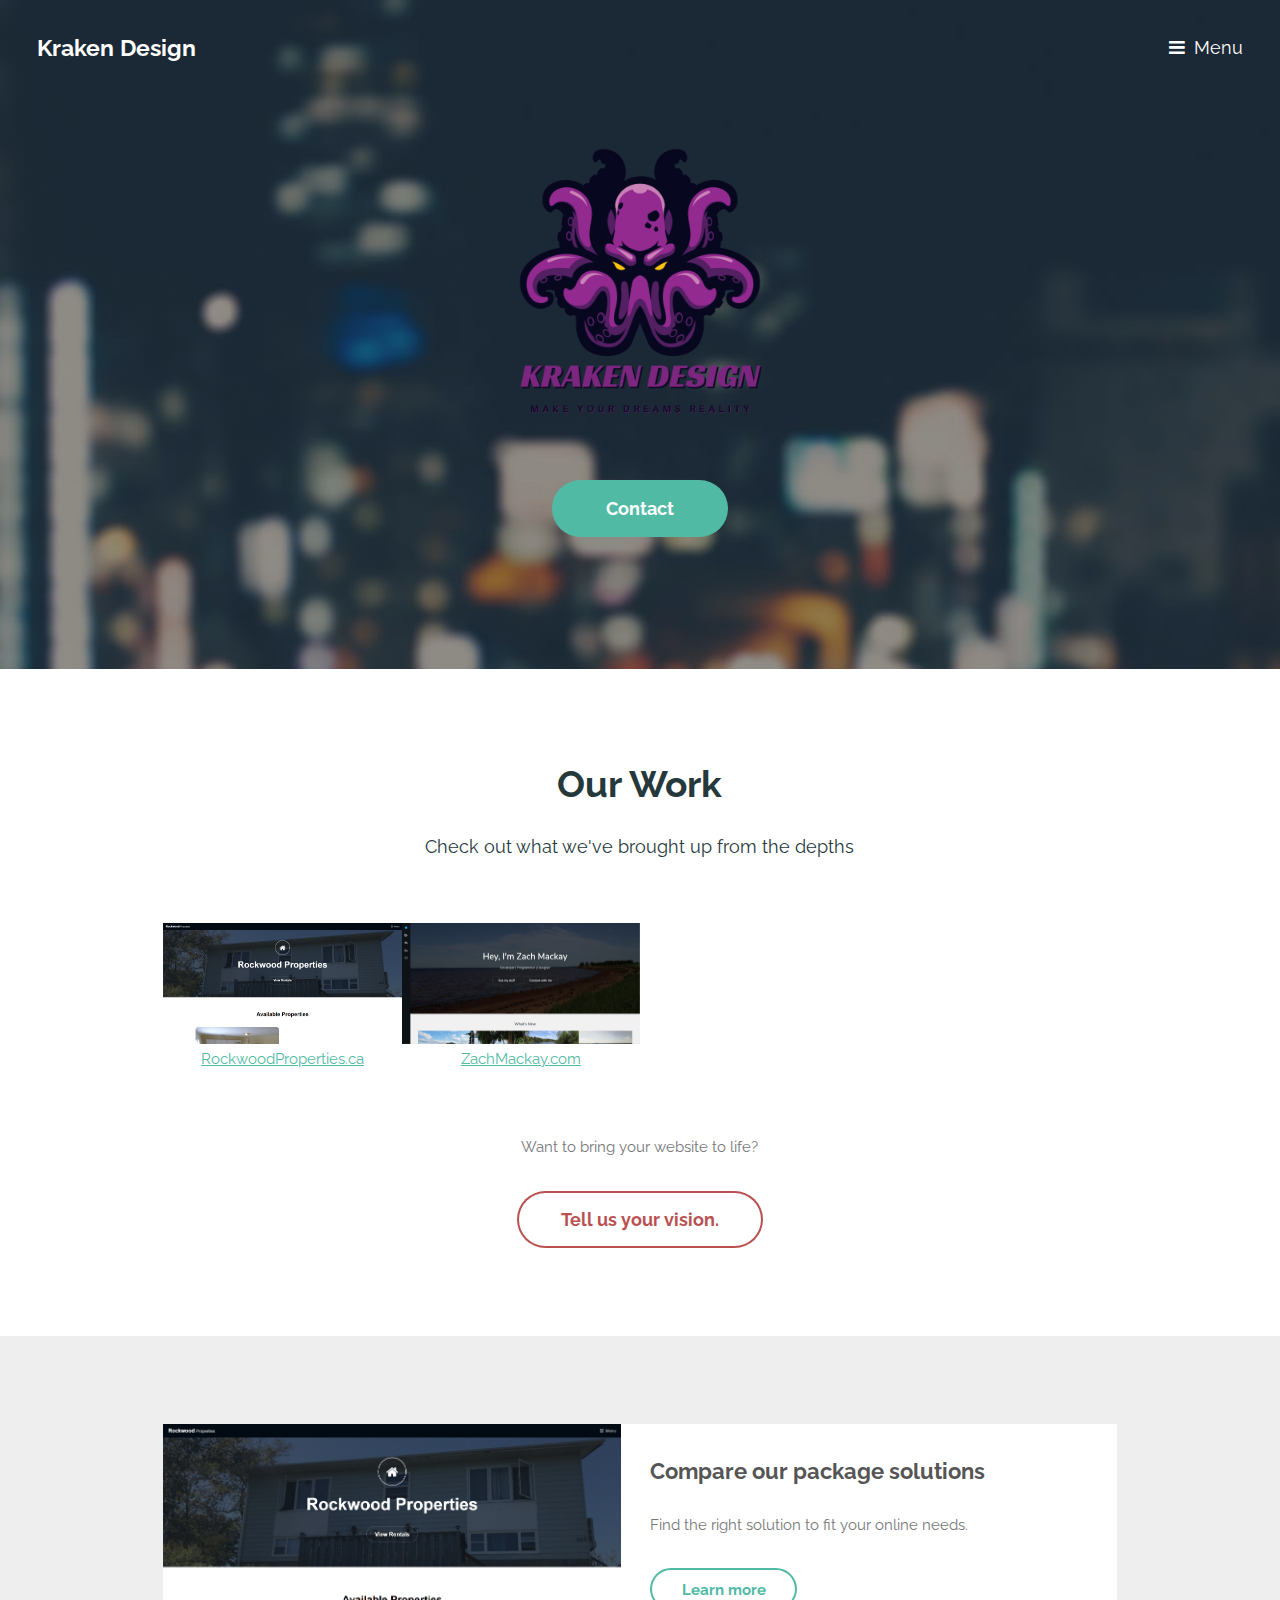
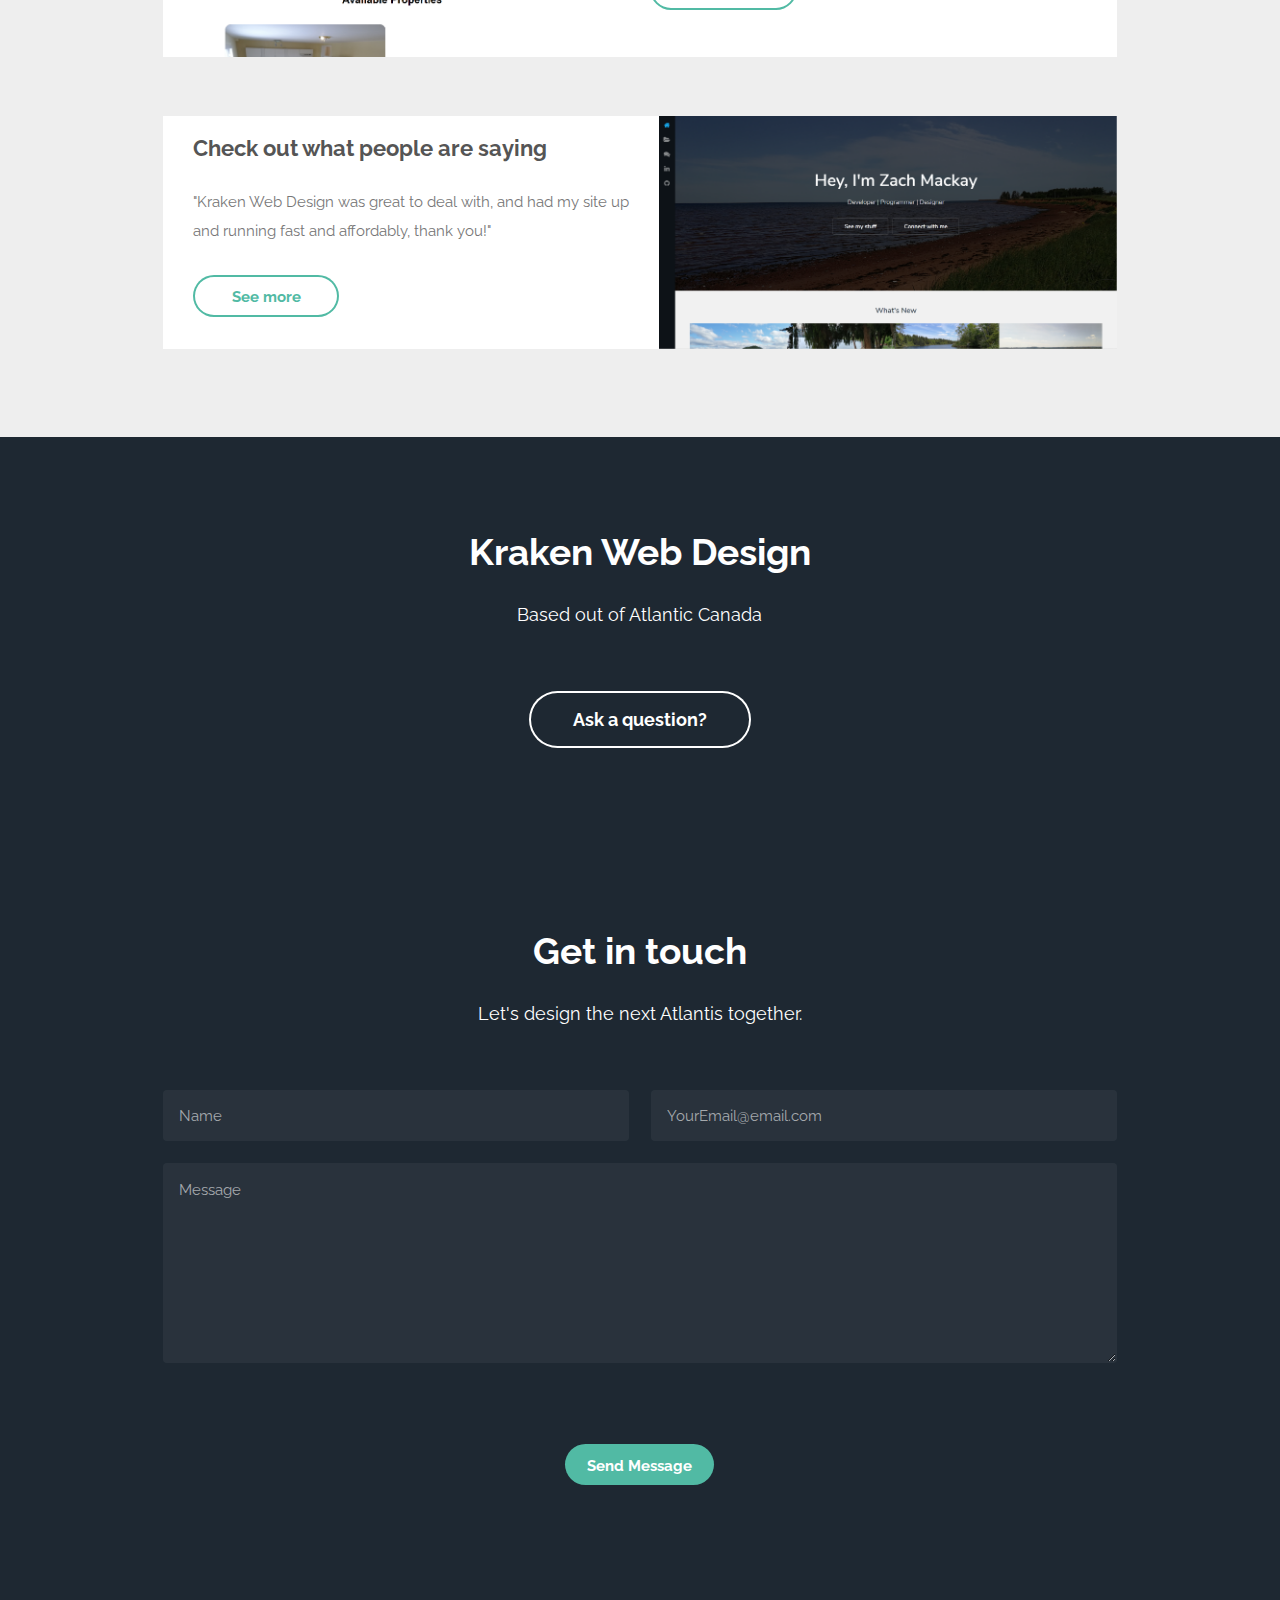
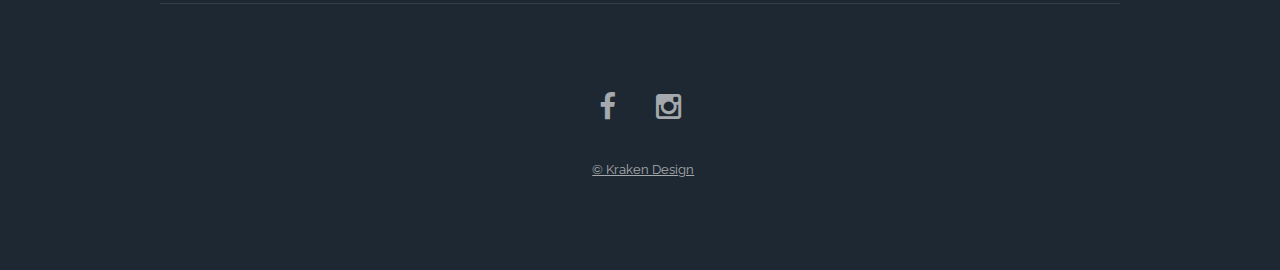
<file: index.html>
<!DOCTYPE HTML>
<!--
	Retrospect by TEMPLATED
	templated.co @templatedco
	Released for free under the Creative Commons Attribution 3.0 license (templated.co/license)
-->
<html>
	<head>
		<title>Kraken Design</title>
		<meta charset="utf-8" />
		<meta name="viewport" content="width=device-width, initial-scale=1" />
		<!--[if lte IE 8]><script src="assets/js/ie/html5shiv.js"></script><![endif]-->
		<link rel="stylesheet" href="assets/css/main.css" />
		<!--[if lte IE 8]><link rel="stylesheet" href="assets/css/ie8.css" /><![endif]-->
		<!--[if lte IE 9]><link rel="stylesheet" href="assets/css/ie9.css" /><![endif]-->
	</head>
	<body class="landing">

		<!-- Header -->
		<header id="header" class="alt">
			<h1><a href="index.html">Kraken Design</a></h1>
			<a href="#nav">Menu</a>
		</header>

		<!-- Nav -->
		<nav id="nav">
			<ul class="links">
				<li><a href="./index.html">Home</a></li>
				<li><a href="./pricing.html">Pricing</a></li>
				<li><a href="./designs.html"></a></li>
				<li><a href="./contact.html">Contact Us</a></li>
			</ul>
		</nav>

		<!-- Banner -->
		<section id="banner">
			<i class="logo"><img src="./images/logo.png" alt="" /></i>
			<h2 style="color:rgb(231, 15, 15);"></h2>
			<p></p>
			<ul class="actions">
				<li><a href="#two" class="button big special">Contact</a></li>
			</ul>
		</section>

		<!-- One -->
		<section id="one" class="wrapper special">
			<div class="inner">
				<header class="major narrow">
					<h2>Our Work</h2>
					<p>Check out what we've brought up from the depths</p>
				</header>
				<div class="image-grid">
					<a href="https://rockwoodproperties.ca" class="image"><img src="images/rockwood.jpg" alt="" />RockwoodProperties.ca</a>
					<a href="https://zachmackay.com" class="image"><img src="images/zachmackay.jpg" alt="" />ZachMackay.com</a>
					<a></a>
				</div>
				<ul class="actions">
					<p>Want to bring your website to life?</p>
					<li><a href="contact.html" class="button big alt">Tell us your vision.</a></li>
				</ul>
			</div>
		</section>


		<!-- Two -->
		<section id="two" class="wrapper style1">
			<div class="inner">
				<article class="feature left">
					<span class="image"><img src="images/rockwood.jpg" alt="" /></span>
					<div class="content">
						<h2>Compare our package solutions</h2>
						<p>Find the right solution to fit your online needs.</p>
						<ul class="actions">
							<li>
								<a href="pricing.html" class="button alt">Learn more</a>
							</li>
						</ul>
					</div>
				</article>
				<article class="feature right">
					<span class="image"><img src="images/zachmackay.jpg" alt="" /></span>
					<div class="content">
						<h2>Check out what people are saying</h2>
						<p>"Kraken Web Design was great to deal with, and had my site up and running fast and affordably, thank you!"</p>
						<ul class="actions">
							<li>
								<a href="designs.html" class="button alt">See more</a>
							</li>
						</ul>
					</div>
				</article>
			</div>
		</section>

		<!-- Three -->
		<section id="three" class="wrapper style3 special">
			<div class="inner">
				<header class="major narrow	">
					<h2>Kraken Web Design</h2>
					<p>Based out of Atlantic Canada</p>
				</header>
				<ul class="actions">
					<li><a href="contact.html" class="button big alt">Ask a question?</a></li>
				</ul>
			</div>
		</section>

		<!-- Four -->
		<section id="contact" class="wrapper style2 special">
			<div class="inner">
				<header class="major narrow">
					<h2>Get in touch</h2>
					<p>Let's design the next Atlantis together.</p>
				</header>
				<form action="#" method="POST">
					<div class="row uniform 75%">
						<div class="6u 12u$(xsmall)">
							<input name="entry.1485167564" id="entry.1485167564" type="text" placeholder="Name">
						</div>
						<div class="6u 12u$(xsmall)">
							<input name="entry.850215115" id="entry.850215115" type="email" placeholder="YourEmail@email.com">
						</div>
						<div class="12u$">
							<textarea name="entry.1176160493" id="entry.1176160493" rows="6" placeholder="Message"></textarea>
						</div>
						<ul class="actions 12u$">
							<li><input value="Send Message" class="special" type="submit"></li>
						</ul>
					</div>
				</form>
			</div>
		</section>

		<!-- Footer -->
		<footer id="footer">
			<div class="inner">
				<ul class="icons">
					<li><a href="https://facebook.com" class="icon fa-facebook">
						<span class="label">Facebook</span>
					</a></li>
					<li><a href="https://instagram.com" class="icon fa-instagram">
						<span class="label">Instagram</span>
					</a></li>
				</ul>
				<ul class="copyright">
					<li><a href="https://krakendesign.ca">&copy; Kraken Design</a></li>
				</ul>
			</div>
		</footer>

		<!-- Scripts -->
			<script src="assets/js/jquery.min.js"></script>
			<script src="assets/js/skel.min.js"></script>
			<script src="assets/js/util.js"></script>
			<!--[if lte IE 8]><script src="assets/js/ie/respond.min.js"></script><![endif]-->
			<script src="assets/js/main.js"></script>

	</body>
</html>
</file>
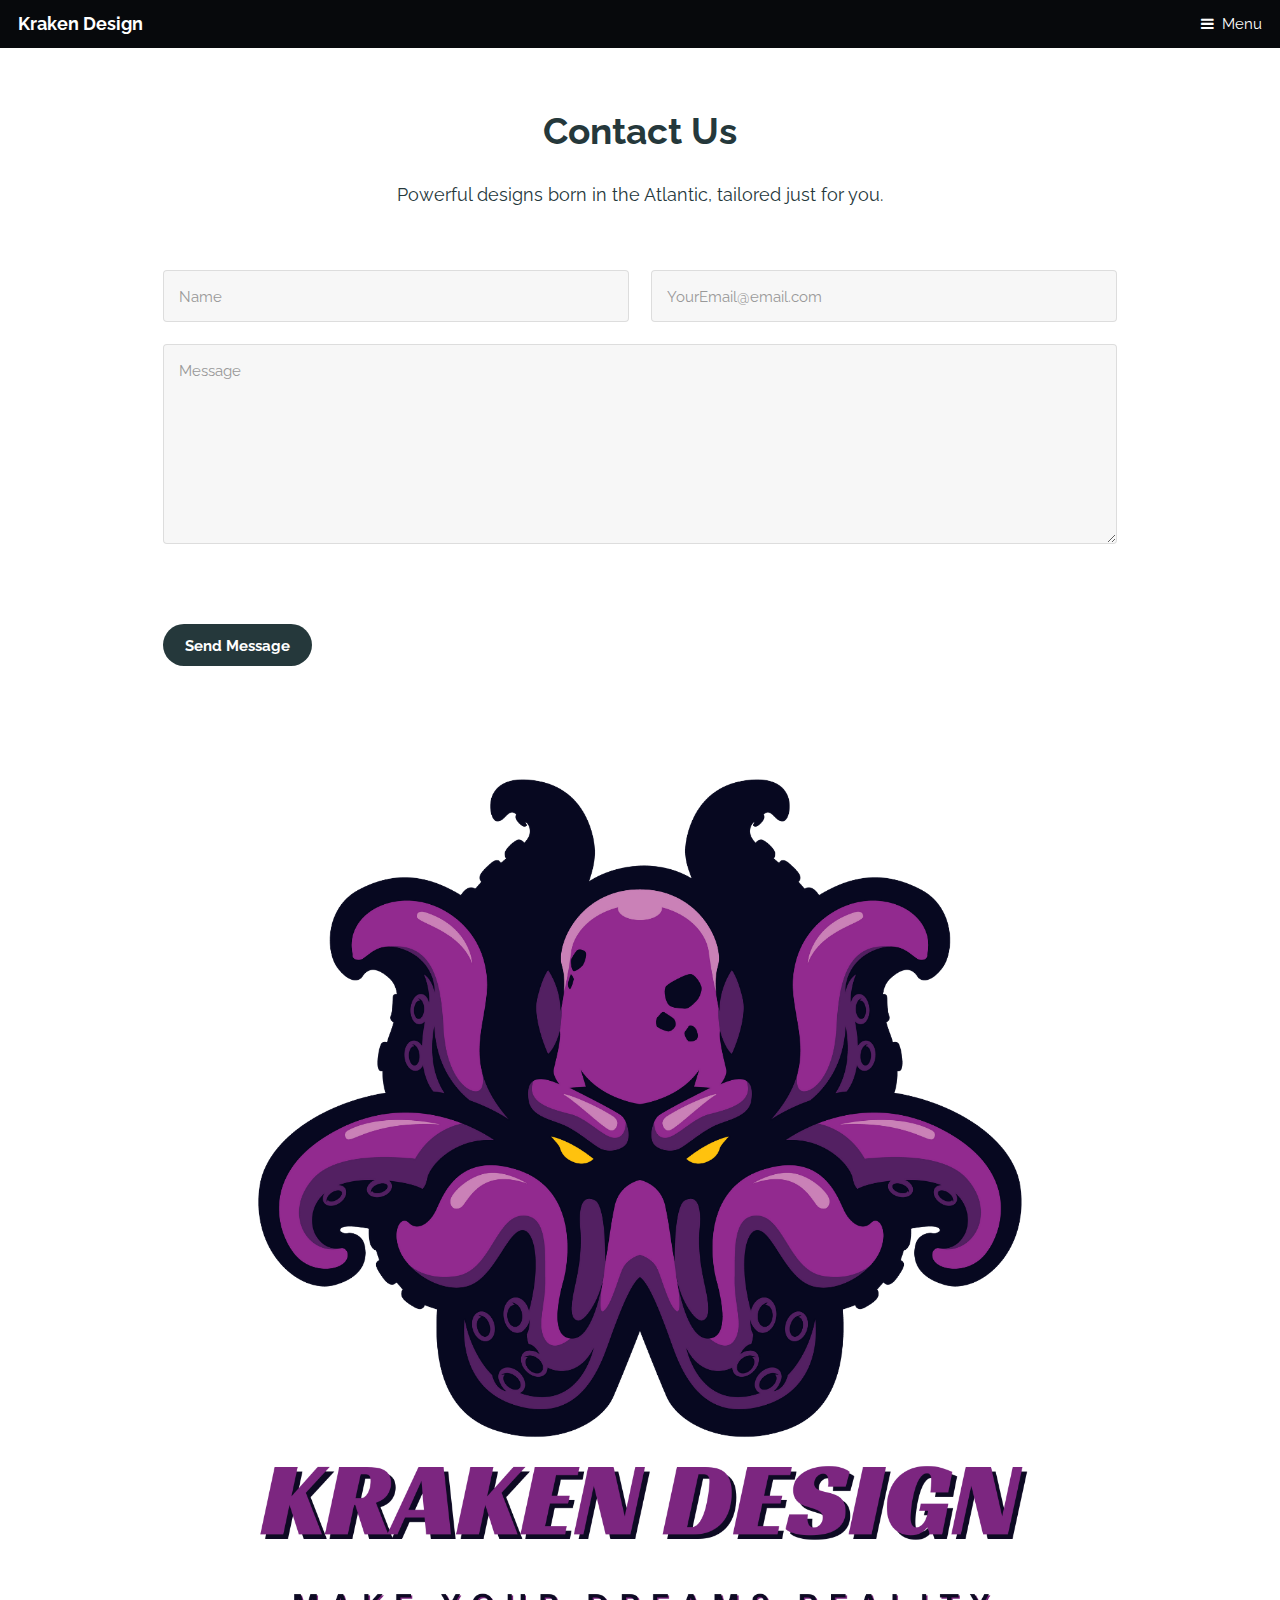
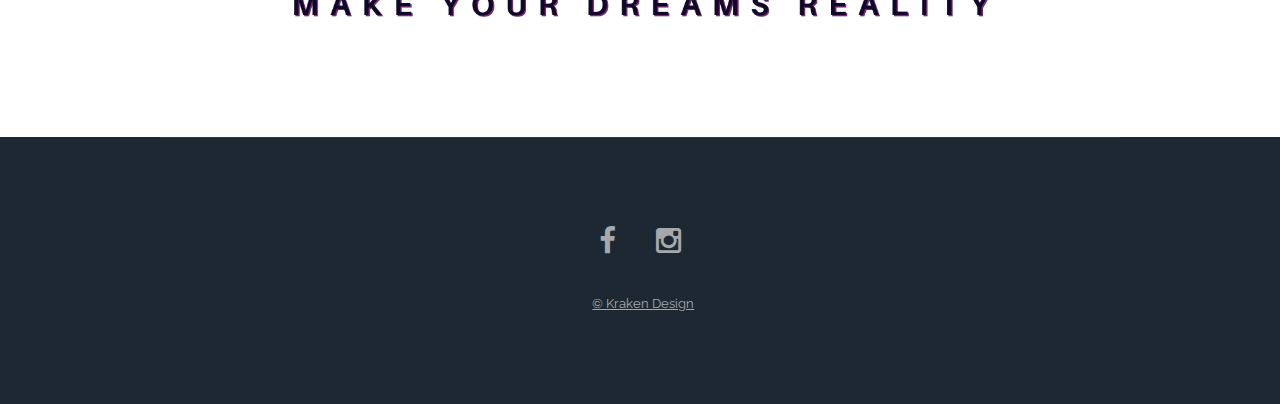
<file: contact.html>
<!DOCTYPE HTML>
<!--
	Retrospect by TEMPLATED
	templated.co @templatedco
	Released for free under the Creative Commons Attribution 3.0 license (templated.co/license)
-->
<html>
	<head>
		<title>Generic - Retrospect by TEMPLATED</title>
		<meta charset="utf-8" />
		<meta name="viewport" content="width=device-width, initial-scale=1" />
		<!--[if lte IE 8]><script src="assets/js/ie/html5shiv.js"></script><![endif]-->
		<link rel="stylesheet" href="assets/css/main.css" />
		<!--[if lte IE 8]><link rel="stylesheet" href="assets/css/ie8.css" /><![endif]-->
		<!--[if lte IE 9]><link rel="stylesheet" href="assets/css/ie9.css" /><![endif]-->
	</head>
	<body>

		<!-- Header -->
		<header id="header">
			<h1><a href="./index.html">Kraken Design</a></h1>
			<a href="#nav">Menu</a>
		</header>

		<!-- Nav -->
		<nav id="nav">
			<ul class="links">
				<li><a href="./index.html">Home</a></li>
				<li><a href="./pricing.html">Pricing</a></li>
				<li><a href="./designs.html"></a></li>
				<li><a href="./contact.html">Contact Us</a></li>
			</ul>
		</nav>

		<!-- Main -->
			<section id="main" class="wrapper">
				<div class="container">

					<header class="major special">
						<h2>Contact Us</h2>
						<p>Powerful designs born in the Atlantic, tailored just for you.</p>
					</header>

				

						<!-- Contact Form -->
						<div id="contactMe" class="column">
							<h3></h3>
							<form name="gform" id="gform" enctype="text/plain" action="https://docs.google.com/forms/d/e/1FAIpQLSdIQPSsZ1F3DJOjjfBtbiCkKItFCXx2nBQiQfZG0YhfNssM9Q/formResponse?" target="hidden_iframe" onsubmit="submitted=true;">
								
							<div class="row uniform 100%">
								<div class="6u 12u$(xsmall)">
									<input name="entry.1485167564" id="entry.1485167564" type="text" placeholder="Name">
								</div>
								<div class="6u 12u$(xsmall)">
									<input name="entry.850215115" id="entry.850215115" type="email" placeholder="YourEmail@email.com">
								</div>
								<div class="12u$">
									<textarea name="entry.1176160493" id="entry.1176160493" rows="6" placeholder="Message"></textarea>
								</div>
								<ul class="actions">
									<li><input value="Send Message" class="button" type="submit"></li>
								</ul>
							</div>
							</form>
							<iframe name="hidden_iframe" id="hidden_iframe" style="display:none;" onload="if(submitted) {}"></iframe>
						</div>
						
					<a href="#" class="image fit"><img src="./images/logo.png" alt="" /></a>
					</section>
				</div>
		<!-- Footer -->
		<footer id="footer">
			<div class="inner">
				<ul class="icons">
					<li><a href="https://facebook.com" class="icon fa-facebook">
						<span class="label">Facebook</span>
					</a></li>
					<li><a href="https://instagram.com" class="icon fa-instagram">
						<span class="label">Instagram</span>
					</a></li>
				</ul>
				<ul class="copyright">
					<li><a href="https://krakendesign.ca">&copy; Kraken Design</a></li>
				</ul>
			</div>
		</footer>

		<!-- Scripts -->
			<script src="assets/js/jquery.min.js"></script>
			<script src="assets/js/skel.min.js"></script>
			<script src="assets/js/util.js"></script>
			<!--[if lte IE 8]><script src="assets/js/ie/respond.min.js"></script><![endif]-->
			<script src="assets/js/main.js"></script>

	</body>
</html>
</file>
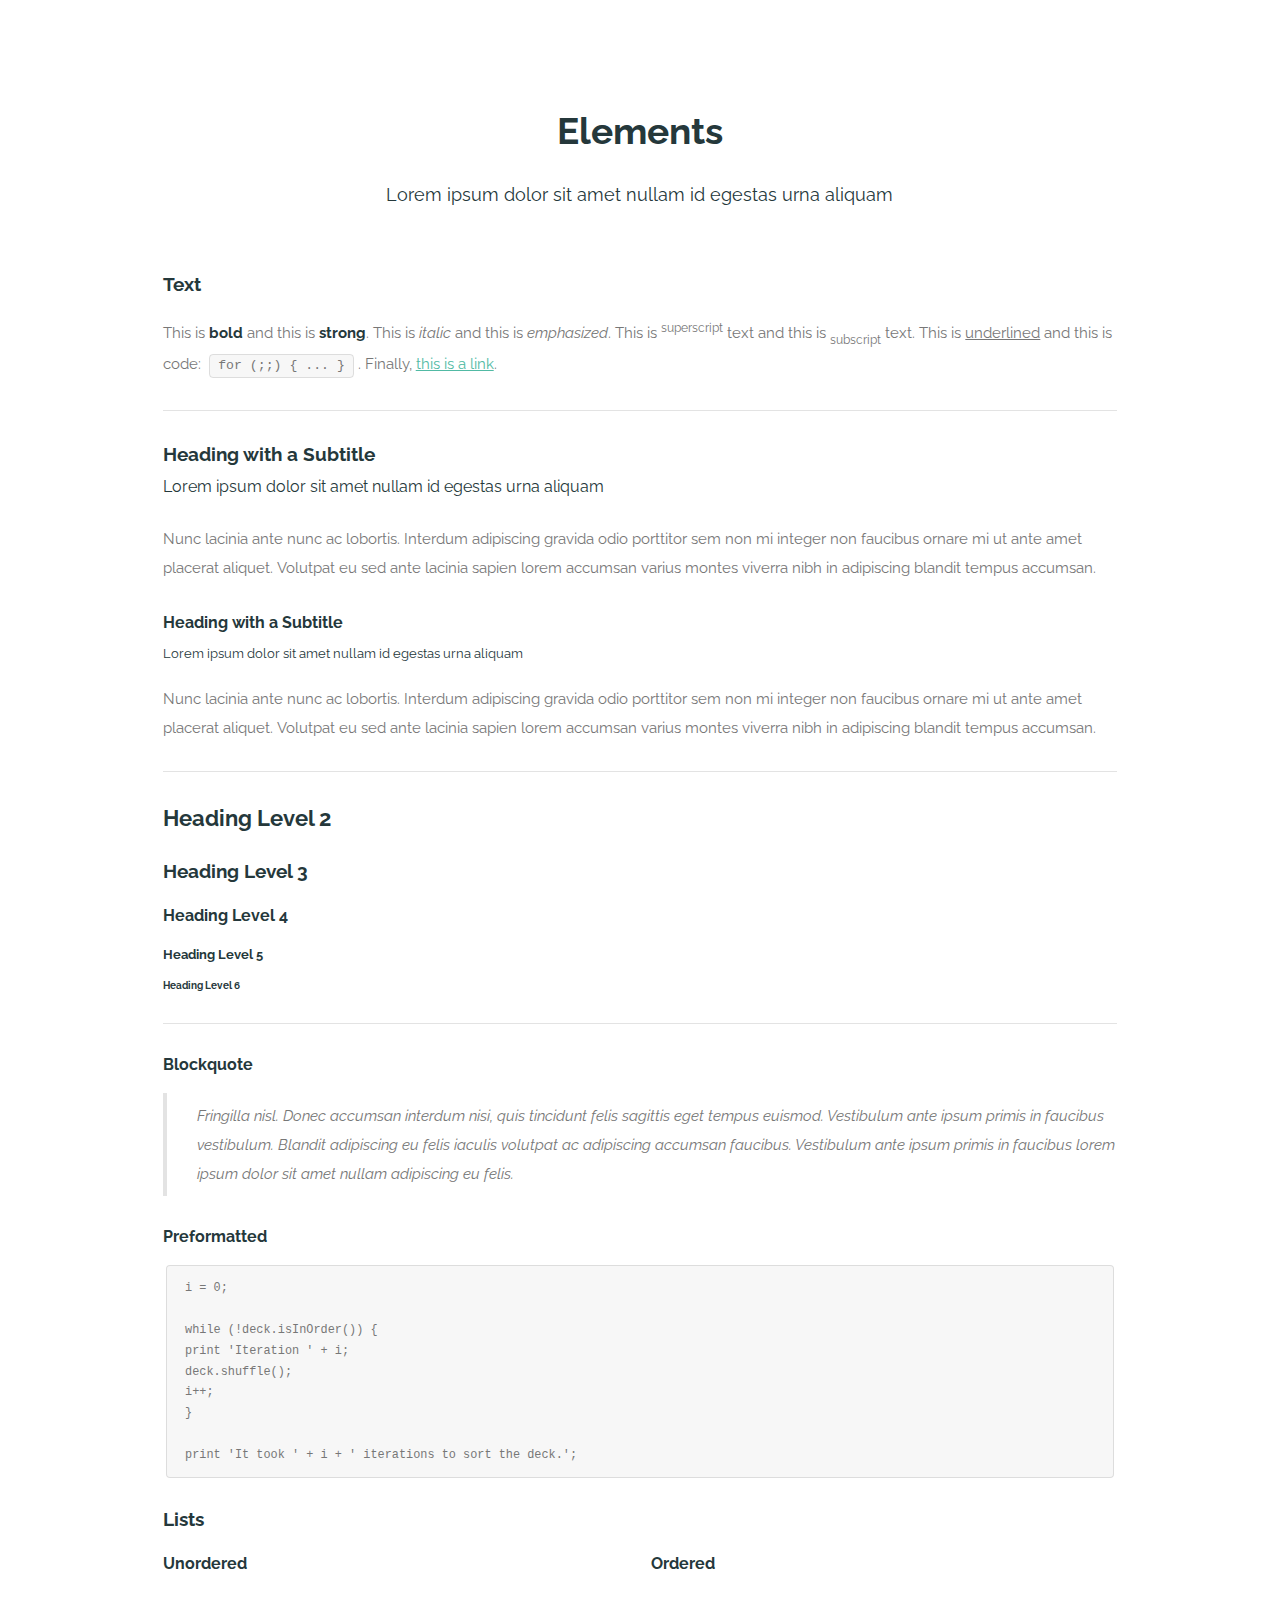
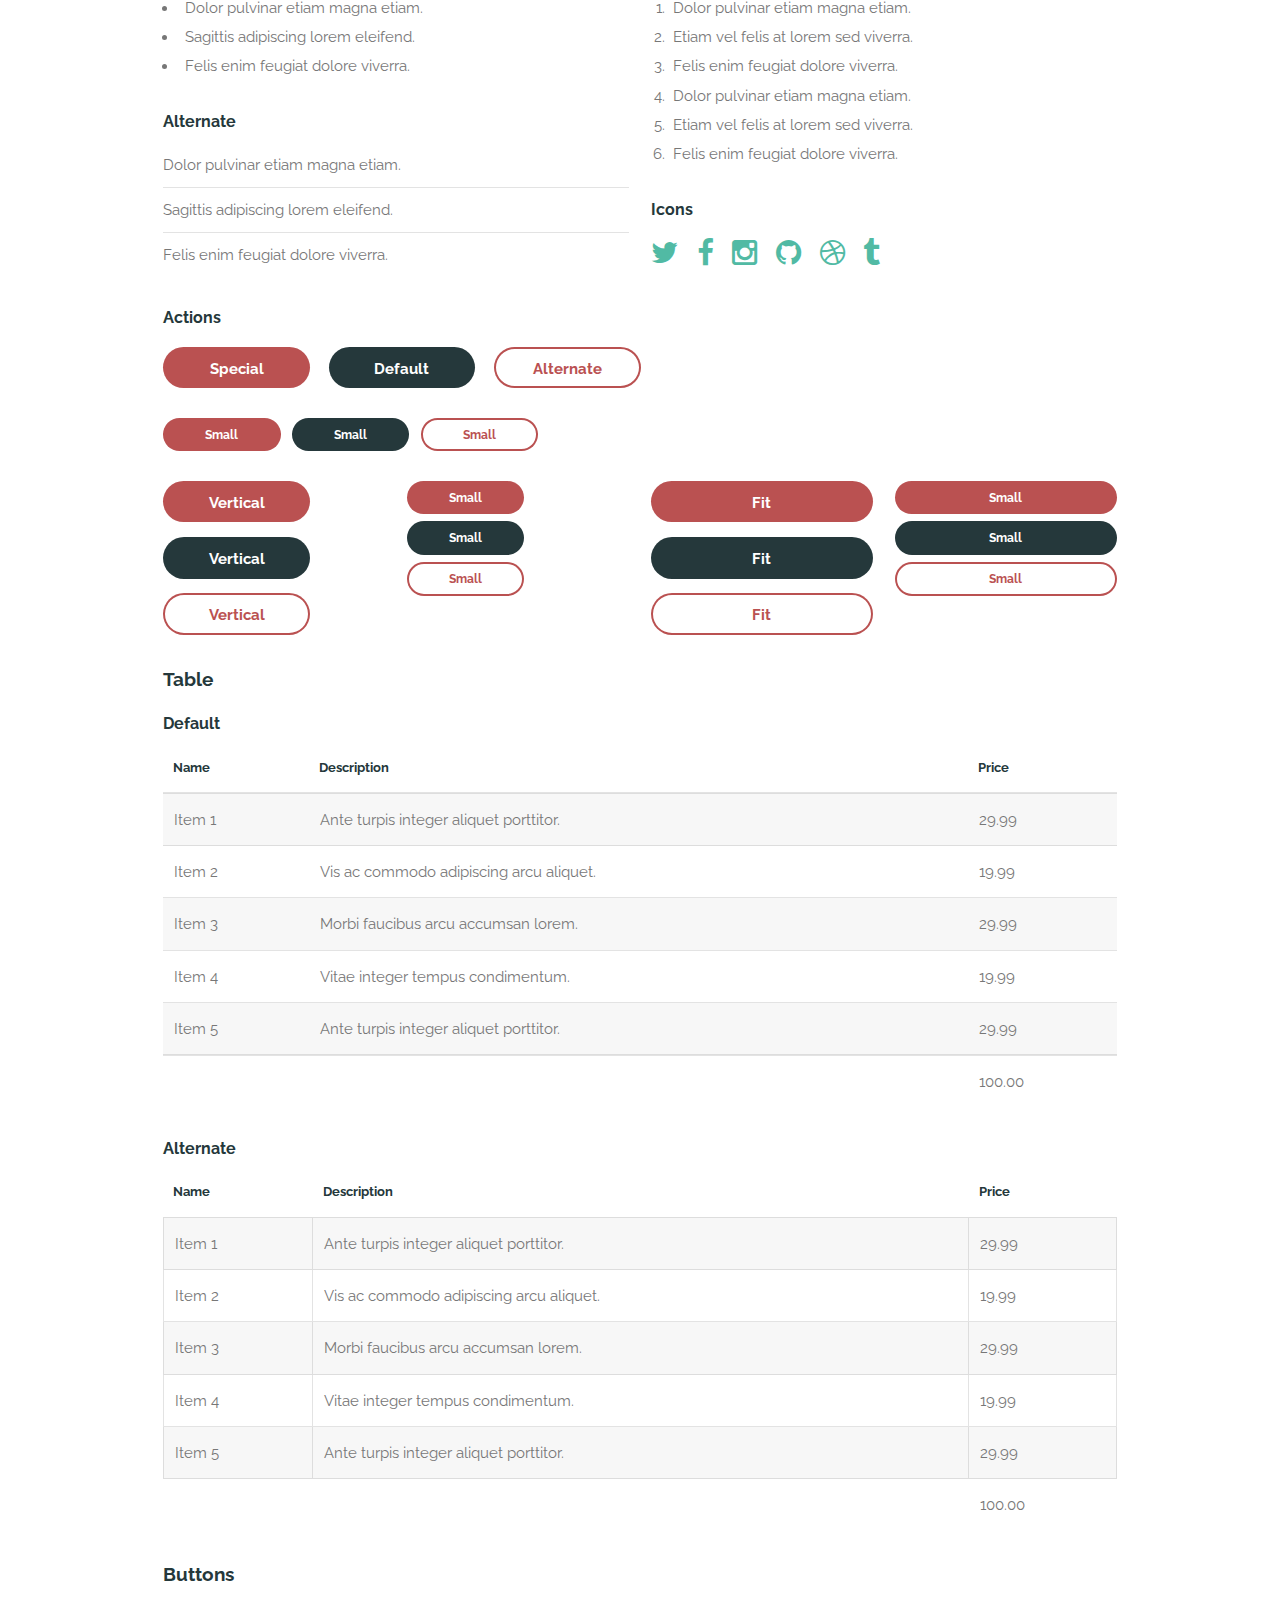
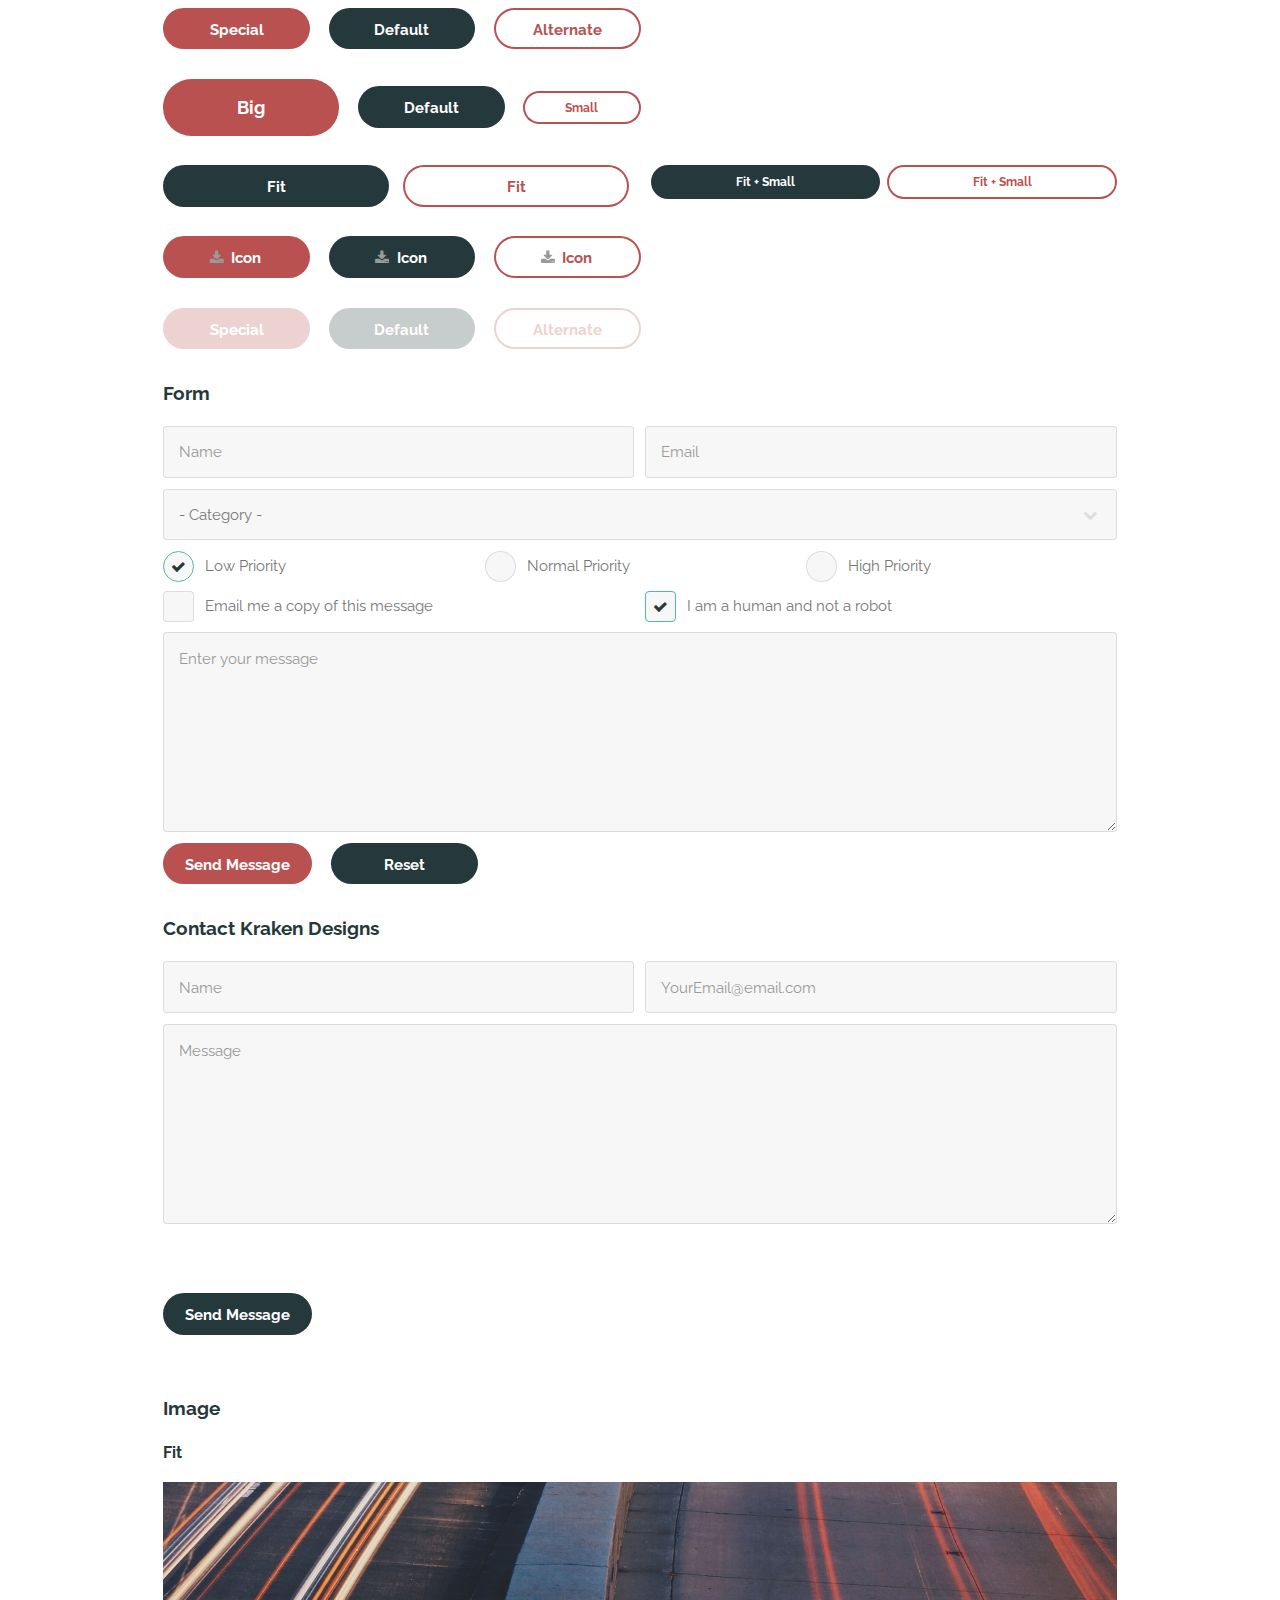
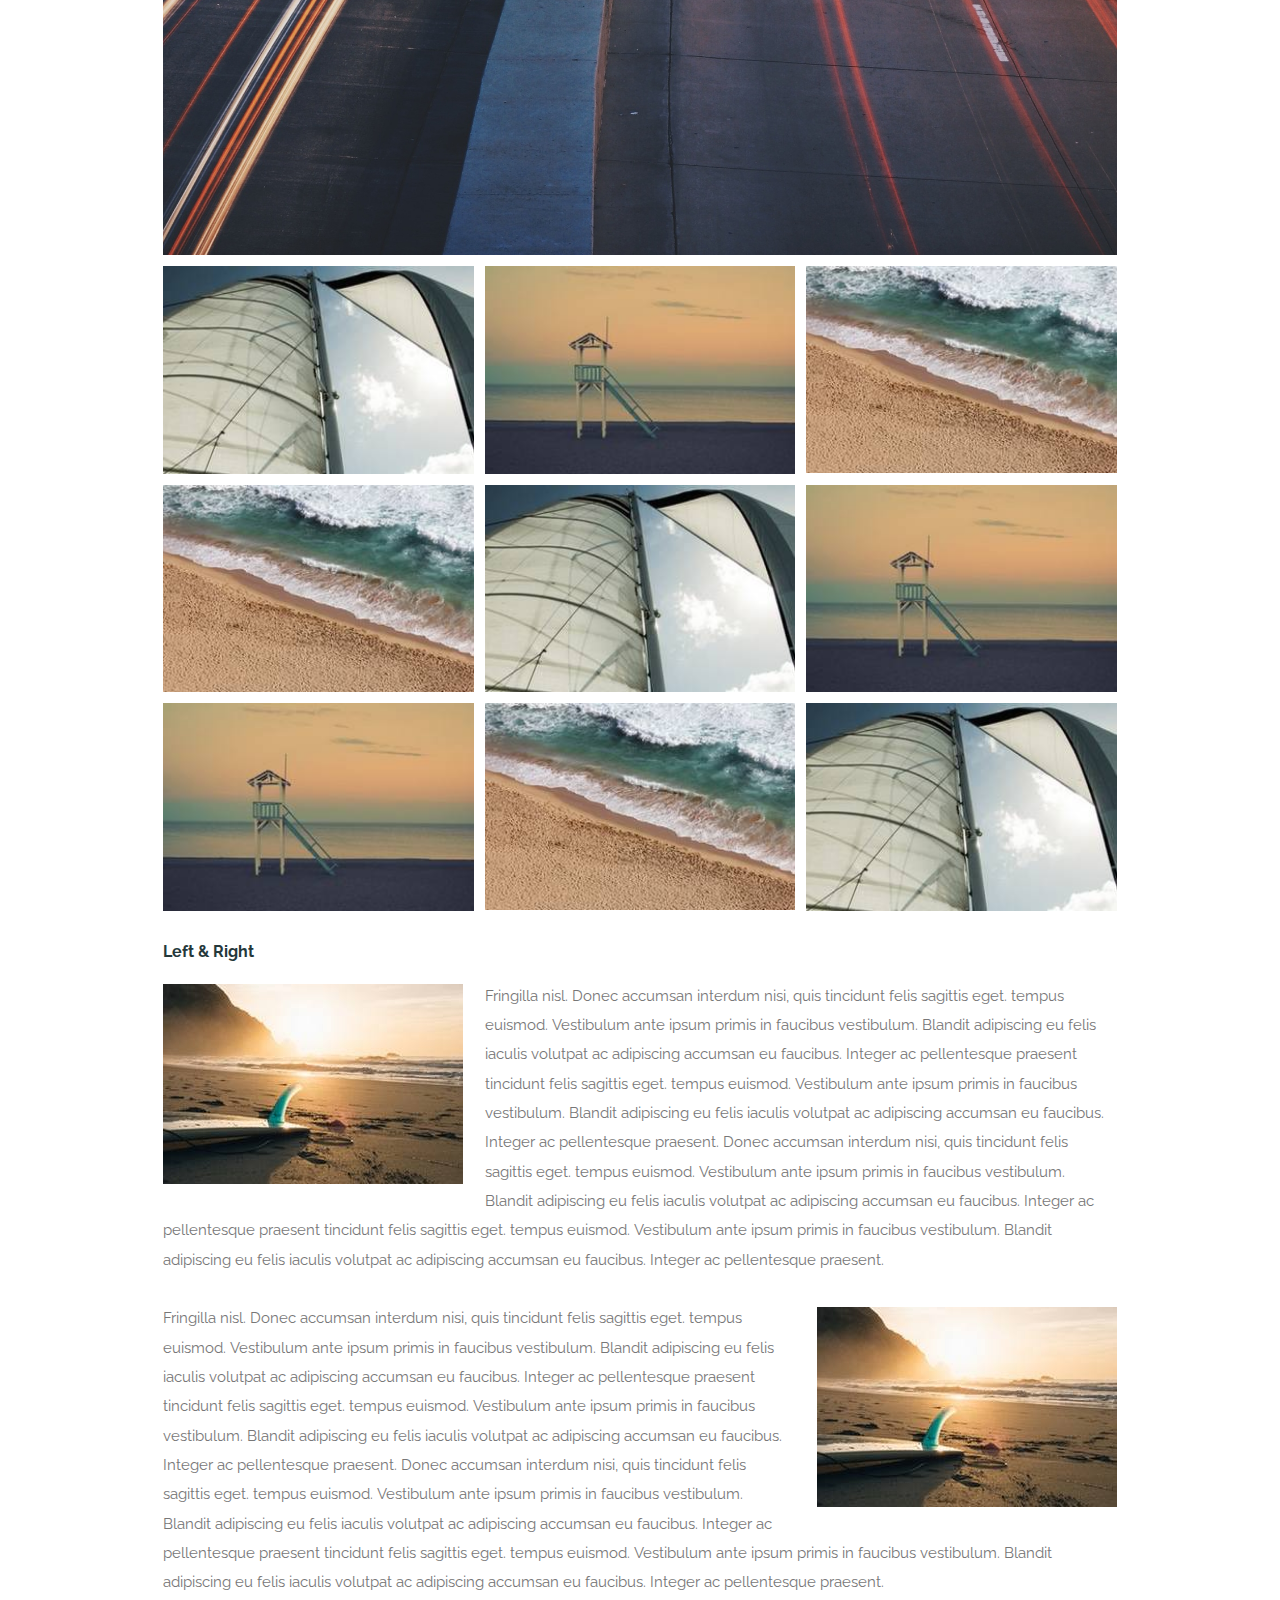
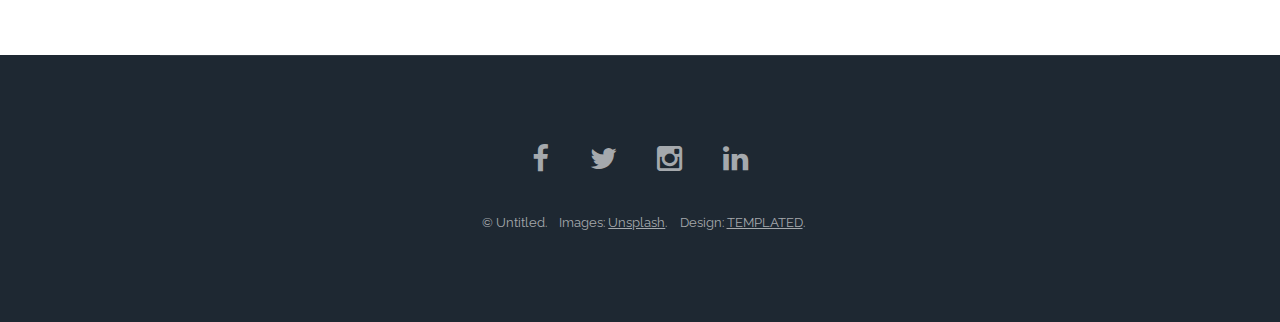
<file: elements.html>
<!DOCTYPE HTML>
<!--
	Retrospect by TEMPLATED
	templated.co @templatedco
	Released for free under the Creative Commons Attribution 3.0 license (templated.co/license)
-->
<html>
	<head>
		<title>Elements - Retrospect by TEMPLATED</title>
		<meta charset="utf-8" />
		<meta name="viewport" content="width=device-width, initial-scale=1" />
		<!--[if lte IE 8]><script src="assets/js/ie/html5shiv.js"></script><![endif]-->
		<link rel="stylesheet" href="assets/css/main.css" />
		<!--[if lte IE 8]><link rel="stylesheet" href="assets/css/ie8.css" /><![endif]-->
		<!--[if lte IE 9]><link rel="stylesheet" href="assets/css/ie9.css" /><![endif]-->
	</head>
	<body>

		<!-- Header -->
		<header id="header" class="alt">
			<h1><a href="index.html">Kraken Design</a></h1>
			<a href="#nav">Menu</a>
		</header>

		<!-- Nav -->
		<nav id="nav">
			<ul class="links">
				<li><a href="./index.html">Home</a></li>
				<li><a href="./pricing.html">Pricing</a></li>
				<li><a href="./designs.html"></a></li>
				<li><a href="./contact.html">Contact Us</a></li>
			</ul>
		</nav>

		<!-- Main -->
			<section id="main" class="wrapper">
				<div class="container">
					<header class="major special">
						<h2>Elements</h2>
						<p>Lorem ipsum dolor sit amet nullam id egestas urna aliquam</p>
					</header>

					<!-- Text -->
						<section>
							<h3>Text</h3>
							<p>This is <b>bold</b> and this is <strong>strong</strong>. This is <i>italic</i> and this is <em>emphasized</em>.
							This is <sup>superscript</sup> text and this is <sub>subscript</sub> text.
							This is <u>underlined</u> and this is code: <code>for (;;) { ... }</code>. Finally, <a href="#">this is a link</a>.</p>

							<hr />

							<header>
								<h3>Heading with a Subtitle</h3>
								<p>Lorem ipsum dolor sit amet nullam id egestas urna aliquam</p>
							</header>
							<p>Nunc lacinia ante nunc ac lobortis. Interdum adipiscing gravida odio porttitor sem non mi integer non faucibus ornare mi ut ante amet placerat aliquet. Volutpat eu sed ante lacinia sapien lorem accumsan varius montes viverra nibh in adipiscing blandit tempus accumsan.</p>
							<header>
								<h4>Heading with a Subtitle</h4>
								<p>Lorem ipsum dolor sit amet nullam id egestas urna aliquam</p>
							</header>
							<p>Nunc lacinia ante nunc ac lobortis. Interdum adipiscing gravida odio porttitor sem non mi integer non faucibus ornare mi ut ante amet placerat aliquet. Volutpat eu sed ante lacinia sapien lorem accumsan varius montes viverra nibh in adipiscing blandit tempus accumsan.</p>

							<hr />

							<h2>Heading Level 2</h2>
							<h3>Heading Level 3</h3>
							<h4>Heading Level 4</h4>
							<h5>Heading Level 5</h5>
							<h6>Heading Level 6</h6>

							<hr />

							<h4>Blockquote</h4>
							<blockquote>Fringilla nisl. Donec accumsan interdum nisi, quis tincidunt felis sagittis eget tempus euismod. Vestibulum ante ipsum primis in faucibus vestibulum. Blandit adipiscing eu felis iaculis volutpat ac adipiscing accumsan faucibus. Vestibulum ante ipsum primis in faucibus lorem ipsum dolor sit amet nullam adipiscing eu felis.</blockquote>

							<h4>Preformatted</h4>
							<pre><code>i = 0;

while (!deck.isInOrder()) {
print 'Iteration ' + i;
deck.shuffle();
i++;
}

print 'It took ' + i + ' iterations to sort the deck.';</code></pre>
						</section>

					<!-- Lists -->
						<section>
							<h3>Lists</h3>
							<div class="row">
								<div class="6u 12u$(xsmall)">

									<h4>Unordered</h4>
									<ul>
										<li>Dolor pulvinar etiam magna etiam.</li>
										<li>Sagittis adipiscing lorem eleifend.</li>
										<li>Felis enim feugiat dolore viverra.</li>
									</ul>

									<h4>Alternate</h4>
									<ul class="alt">
										<li>Dolor pulvinar etiam magna etiam.</li>
										<li>Sagittis adipiscing lorem eleifend.</li>
										<li>Felis enim feugiat dolore viverra.</li>
									</ul>

								</div>
								<div class="6u$ 12u$(xsmall)">

									<h4>Ordered</h4>
									<ol>
										<li>Dolor pulvinar etiam magna etiam.</li>
										<li>Etiam vel felis at lorem sed viverra.</li>
										<li>Felis enim feugiat dolore viverra.</li>
										<li>Dolor pulvinar etiam magna etiam.</li>
										<li>Etiam vel felis at lorem sed viverra.</li>
										<li>Felis enim feugiat dolore viverra.</li>
									</ol>

									<h4>Icons</h4>
									<ul class="icons">
										<li><a href="#" class="icon fa-twitter"><span class="label">Twitter</span></a></li>
										<li><a href="#" class="icon fa-facebook"><span class="label">Facebook</span></a></li>
										<li><a href="#" class="icon fa-instagram"><span class="label">Instagram</span></a></li>
										<li><a href="#" class="icon fa-github"><span class="label">Github</span></a></li>
										<li><a href="#" class="icon fa-dribbble"><span class="label">Dribbble</span></a></li>
										<li><a href="#" class="icon fa-tumblr"><span class="label">Tumblr</span></a></li>
									</ul>

								</div>
							</div>

							<h4>Actions</h4>
							<ul class="actions">
								<li><a href="#" class="button special">Special</a></li>
								<li><a href="#" class="button">Default</a></li>
								<li><a href="#" class="button alt">Alternate</a></li>
							</ul>
							<ul class="actions small">
								<li><a href="#" class="button special small">Small</a></li>
								<li><a href="#" class="button small">Small</a></li>
								<li><a href="#" class="button alt small">Small</a></li>
							</ul>
							<div class="row">
								<div class="3u 6u(small) 12u$(xsmall)">
									<ul class="actions vertical">
										<li><a href="#" class="button special">Vertical</a></li>
										<li><a href="#" class="button">Vertical</a></li>
										<li><a href="#" class="button alt">Vertical</a></li>
									</ul>
								</div>
								<div class="3u 6u$(small) 12u$(xsmall)">
									<ul class="actions vertical small">
										<li><a href="#" class="button special small">Small</a></li>
										<li><a href="#" class="button small">Small</a></li>
										<li><a href="#" class="button alt small">Small</a></li>
									</ul>
								</div>
								<div class="3u 6u(small) 12u$(xsmall)">
									<ul class="actions vertical">
										<li><a href="#" class="button special fit">Fit</a></li>
										<li><a href="#" class="button fit">Fit</a></li>
										<li><a href="#" class="button alt fit">Fit</a></li>
									</ul>
								</div>
								<div class="3u$ 6u$(small) 12u$(xsmall)">
									<ul class="actions vertical small">
										<li><a href="#" class="button special small fit">Small</a></li>
										<li><a href="#" class="button small fit">Small</a></li>
										<li><a href="#" class="button alt small fit">Small</a></li>
									</ul>
								</div>
							</div>
						</section>

					<!-- Table -->
						<section>
							<h3>Table</h3>
							<h4>Default</h4>
							<div class="table-wrapper">
								<table>
									<thead>
										<tr>
											<th>Name</th>
											<th>Description</th>
											<th>Price</th>
										</tr>
									</thead>
									<tbody>
										<tr>
											<td>Item 1</td>
											<td>Ante turpis integer aliquet porttitor.</td>
											<td>29.99</td>
										</tr>
										<tr>
											<td>Item 2</td>
											<td>Vis ac commodo adipiscing arcu aliquet.</td>
											<td>19.99</td>
										</tr>
										<tr>
											<td>Item 3</td>
											<td> Morbi faucibus arcu accumsan lorem.</td>
											<td>29.99</td>
										</tr>
										<tr>
											<td>Item 4</td>
											<td>Vitae integer tempus condimentum.</td>
											<td>19.99</td>
										</tr>
										<tr>
											<td>Item 5</td>
											<td>Ante turpis integer aliquet porttitor.</td>
											<td>29.99</td>
										</tr>
									</tbody>
									<tfoot>
										<tr>
											<td colspan="2"></td>
											<td>100.00</td>
										</tr>
									</tfoot>
								</table>
							</div>
							<h4>Alternate</h4>
							<div class="table-wrapper">
								<table class="alt">
									<thead>
										<tr>
											<th>Name</th>
											<th>Description</th>
											<th>Price</th>
										</tr>
									</thead>
									<tbody>
										<tr>
											<td>Item 1</td>
											<td>Ante turpis integer aliquet porttitor.</td>
											<td>29.99</td>
										</tr>
										<tr>
											<td>Item 2</td>
											<td>Vis ac commodo adipiscing arcu aliquet.</td>
											<td>19.99</td>
										</tr>
										<tr>
											<td>Item 3</td>
											<td> Morbi faucibus arcu accumsan lorem.</td>
											<td>29.99</td>
										</tr>
										<tr>
											<td>Item 4</td>
											<td>Vitae integer tempus condimentum.</td>
											<td>19.99</td>
										</tr>
										<tr>
											<td>Item 5</td>
											<td>Ante turpis integer aliquet porttitor.</td>
											<td>29.99</td>
										</tr>
									</tbody>
									<tfoot>
										<tr>
											<td colspan="2"></td>
											<td>100.00</td>
										</tr>
									</tfoot>
								</table>
							</div>
						</section>

					<!-- Buttons -->
						<section>
							<h3>Buttons</h3>
							<ul class="actions">
								<li><a href="#" class="button special">Special</a></li>
								<li><a href="#" class="button">Default</a></li>
								<li><a href="#" class="button alt">Alternate</a></li>
							</ul>
							<ul class="actions">
								<li><a href="#" class="button special big">Big</a></li>
								<li><a href="#" class="button">Default</a></li>
								<li><a href="#" class="button alt small">Small</a></li>
							</ul>
							<div class="row">
								<div class="6u 12u$(xsmall)">
									<ul class="actions fit">
										<li><a href="#" class="button fit">Fit</a></li>
										<li><a href="#" class="button alt fit">Fit</a></li>
									</ul>
								</div>
								<div class="6u$ 12u$(xsmall)">
									<ul class="actions fit small">
										<li><a href="#" class="button fit small">Fit + Small</a></li>
										<li><a href="#" class="button alt fit small">Fit + Small</a></li>
									</ul>
								</div>
							</div>
							<ul class="actions">
								<li><a href="#" class="button special icon fa-download">Icon</a></li>
								<li><a href="#" class="button icon fa-download">Icon</a></li>
								<li><a href="#" class="button alt icon fa-download">Icon</a></li>
							</ul>
							<ul class="actions">
								<li><span class="button special disabled">Special</span></li>
								<li><span class="button disabled">Default</span></li>
								<li><span class="button alt disabled">Alternate</span></li>
							</ul>
						</section>

					<!-- Form -->
						<section>
							<h3>Form</h3>
							<form method="post" action="#">
								<div class="row uniform 50%">
									<div class="6u 12u$(xsmall)">
										<input type="text" name="name" id="name" value="" placeholder="Name" />
									</div>
									<div class="6u$ 12u$(xsmall)">
										<input type="email" name="email" id="email" value="" placeholder="Email" />
									</div>
									<div class="12u$">
										<div class="select-wrapper">
											<select name="category" id="category">
												<option value="">- Category -</option>
												<option value="1">Manufacturing</option>
												<option value="1">Shipping</option>
												<option value="1">Administration</option>
												<option value="1">Human Resources</option>
											</select>
										</div>
									</div>

									

									<div class="4u 12u$(xsmall)">
										<input type="radio" id="priority-low" name="priority" checked>
										<label for="priority-low">Low Priority</label>
									</div>
									<div class="4u 12u$(xsmall)">
										<input type="radio" id="priority-normal" name="priority">
										<label for="priority-normal">Normal Priority</label>
									</div>
									<div class="4u$ 12u$(xsmall)">
										<input type="radio" id="priority-high" name="priority">
										<label for="priority-high">High Priority</label>
									</div>
									<div class="6u 12u$(small)">
										<input type="checkbox" id="copy" name="copy">
										<label for="copy">Email me a copy of this message</label>
									</div>
									<div class="6u$ 12u$(small)">
										<input type="checkbox" id="human" name="human" checked>
										<label for="human">I am a human and not a robot</label>
									</div>
									<div class="12u$">
										<textarea name="message" id="message" placeholder="Enter your message" rows="6"></textarea>
									</div>
									<div class="12u$">
										<ul class="actions">
											<li><input type="submit" value="Send Message" class="special" /></li>
											<li><input type="reset" value="Reset" /></li>
										</ul>
									</div>
								</div>
							</form>

							<!-- Contact Form -->
							<div id="contactMe" class="column">
								<h3>Contact Kraken Designs</h3>
								<form name="gform" id="gform" enctype="text/plain" action="https://docs.google.com/forms/d/e/1FAIpQLSdIQPSsZ1F3DJOjjfBtbiCkKItFCXx2nBQiQfZG0YhfNssM9Q/formResponse?" target="hidden_iframe" onsubmit="submitted=true;">
									
								<div class="row uniform 50%">
										<div class="6u 12u$(xsmall)">
											<input name="entry.1485167564" id="entry.1485167564" type="text" placeholder="Name">
										</div>
										<div class="6u 12u$(xsmall)">
											<input name="entry.850215115" id="entry.850215115" type="email" placeholder="YourEmail@email.com">
										</div>
										<div class="12u$">
											<textarea name="entry.1176160493" id="entry.1176160493" rows="6" placeholder="Message"></textarea>
										</div>
										<ul class="actions">
											<li><input value="Send Message" class="button" type="submit"></li>
										</ul>
									</div>
								</form>
								<iframe name="hidden_iframe" id="hidden_iframe" style="display:none;" onload="if(submitted) {}"></iframe>
							</div>
						</section>

					<!-- Image -->
						<section>
							<h3>Image</h3>
							<h4>Fit</h4>
							<div class="box alt">
								<div class="row 50% uniform">
									<div class="12u$"><span class="image fit"><img src="images/pic11.jpg" alt="" /></span></div>
									<div class="4u"><span class="image fit"><img src="images/pic03.jpg" alt="" /></span></div>
									<div class="4u"><span class="image fit"><img src="images/pic04.jpg" alt="" /></span></div>
									<div class="4u$"><span class="image fit"><img src="images/pic05.jpg" alt="" /></span></div>
									<div class="4u"><span class="image fit"><img src="images/pic05.jpg" alt="" /></span></div>
									<div class="4u"><span class="image fit"><img src="images/pic03.jpg" alt="" /></span></div>
									<div class="4u$"><span class="image fit"><img src="images/pic04.jpg" alt="" /></span></div>
									<div class="4u"><span class="image fit"><img src="images/pic04.jpg" alt="" /></span></div>
									<div class="4u"><span class="image fit"><img src="images/pic05.jpg" alt="" /></span></div>
									<div class="4u$"><span class="image fit"><img src="images/pic03.jpg" alt="" /></span></div>
								</div>
							</div>

							<h4>Left &amp; Right</h4>
							<p><span class="image left"><img src="images/pic06.jpg" alt="" /></span>Fringilla nisl. Donec accumsan interdum nisi, quis tincidunt felis sagittis eget. tempus euismod. Vestibulum ante ipsum primis in faucibus vestibulum. Blandit adipiscing eu felis iaculis volutpat ac adipiscing accumsan eu faucibus. Integer ac pellentesque praesent tincidunt felis sagittis eget. tempus euismod. Vestibulum ante ipsum primis in faucibus vestibulum. Blandit adipiscing eu felis iaculis volutpat ac adipiscing accumsan eu faucibus. Integer ac pellentesque praesent. Donec accumsan interdum nisi, quis tincidunt felis sagittis eget. tempus euismod. Vestibulum ante ipsum primis in faucibus vestibulum. Blandit adipiscing eu felis iaculis volutpat ac adipiscing accumsan eu faucibus. Integer ac pellentesque praesent tincidunt felis sagittis eget. tempus euismod. Vestibulum ante ipsum primis in faucibus vestibulum. Blandit adipiscing eu felis iaculis volutpat ac adipiscing accumsan eu faucibus. Integer ac pellentesque praesent.</p>
							<p><span class="image right"><img src="images/pic06.jpg" alt="" /></span>Fringilla nisl. Donec accumsan interdum nisi, quis tincidunt felis sagittis eget. tempus euismod. Vestibulum ante ipsum primis in faucibus vestibulum. Blandit adipiscing eu felis iaculis volutpat ac adipiscing accumsan eu faucibus. Integer ac pellentesque praesent tincidunt felis sagittis eget. tempus euismod. Vestibulum ante ipsum primis in faucibus vestibulum. Blandit adipiscing eu felis iaculis volutpat ac adipiscing accumsan eu faucibus. Integer ac pellentesque praesent. Donec accumsan interdum nisi, quis tincidunt felis sagittis eget. tempus euismod. Vestibulum ante ipsum primis in faucibus vestibulum. Blandit adipiscing eu felis iaculis volutpat ac adipiscing accumsan eu faucibus. Integer ac pellentesque praesent tincidunt felis sagittis eget. tempus euismod. Vestibulum ante ipsum primis in faucibus vestibulum. Blandit adipiscing eu felis iaculis volutpat ac adipiscing accumsan eu faucibus. Integer ac pellentesque praesent.</p>
						</section>

				</div>
			</section>

		<!-- Footer -->
			<footer id="footer">
				<div class="inner">
					<ul class="icons">
						<li><a href="#" class="icon fa-facebook">
							<span class="label">Facebook</span>
						</a></li>
						<li><a href="#" class="icon fa-twitter">
							<span class="label">Twitter</span>
						</a></li>
						<li><a href="#" class="icon fa-instagram">
							<span class="label">Instagram</span>
						</a></li>
						<li><a href="#" class="icon fa-linkedin">
							<span class="label">LinkedIn</span>
						</a></li>
					</ul>
					<ul class="copyright">
						<li>&copy; Untitled.</li>
						<li>Images: <a href="http://unsplash.com">Unsplash</a>.</li>
						<li>Design: <a href="http://templated.co">TEMPLATED</a>.</li>
					</ul>
				</div>
			</footer>

		<!-- Scripts -->
			<script src="assets/js/jquery.min.js"></script>
			<script src="assets/js/skel.min.js"></script>
			<script src="assets/js/util.js"></script>
			<!--[if lte IE 8]><script src="assets/js/ie/respond.min.js"></script><![endif]-->
			<script src="assets/js/main.js"></script>

	</body>
</html>
</file>
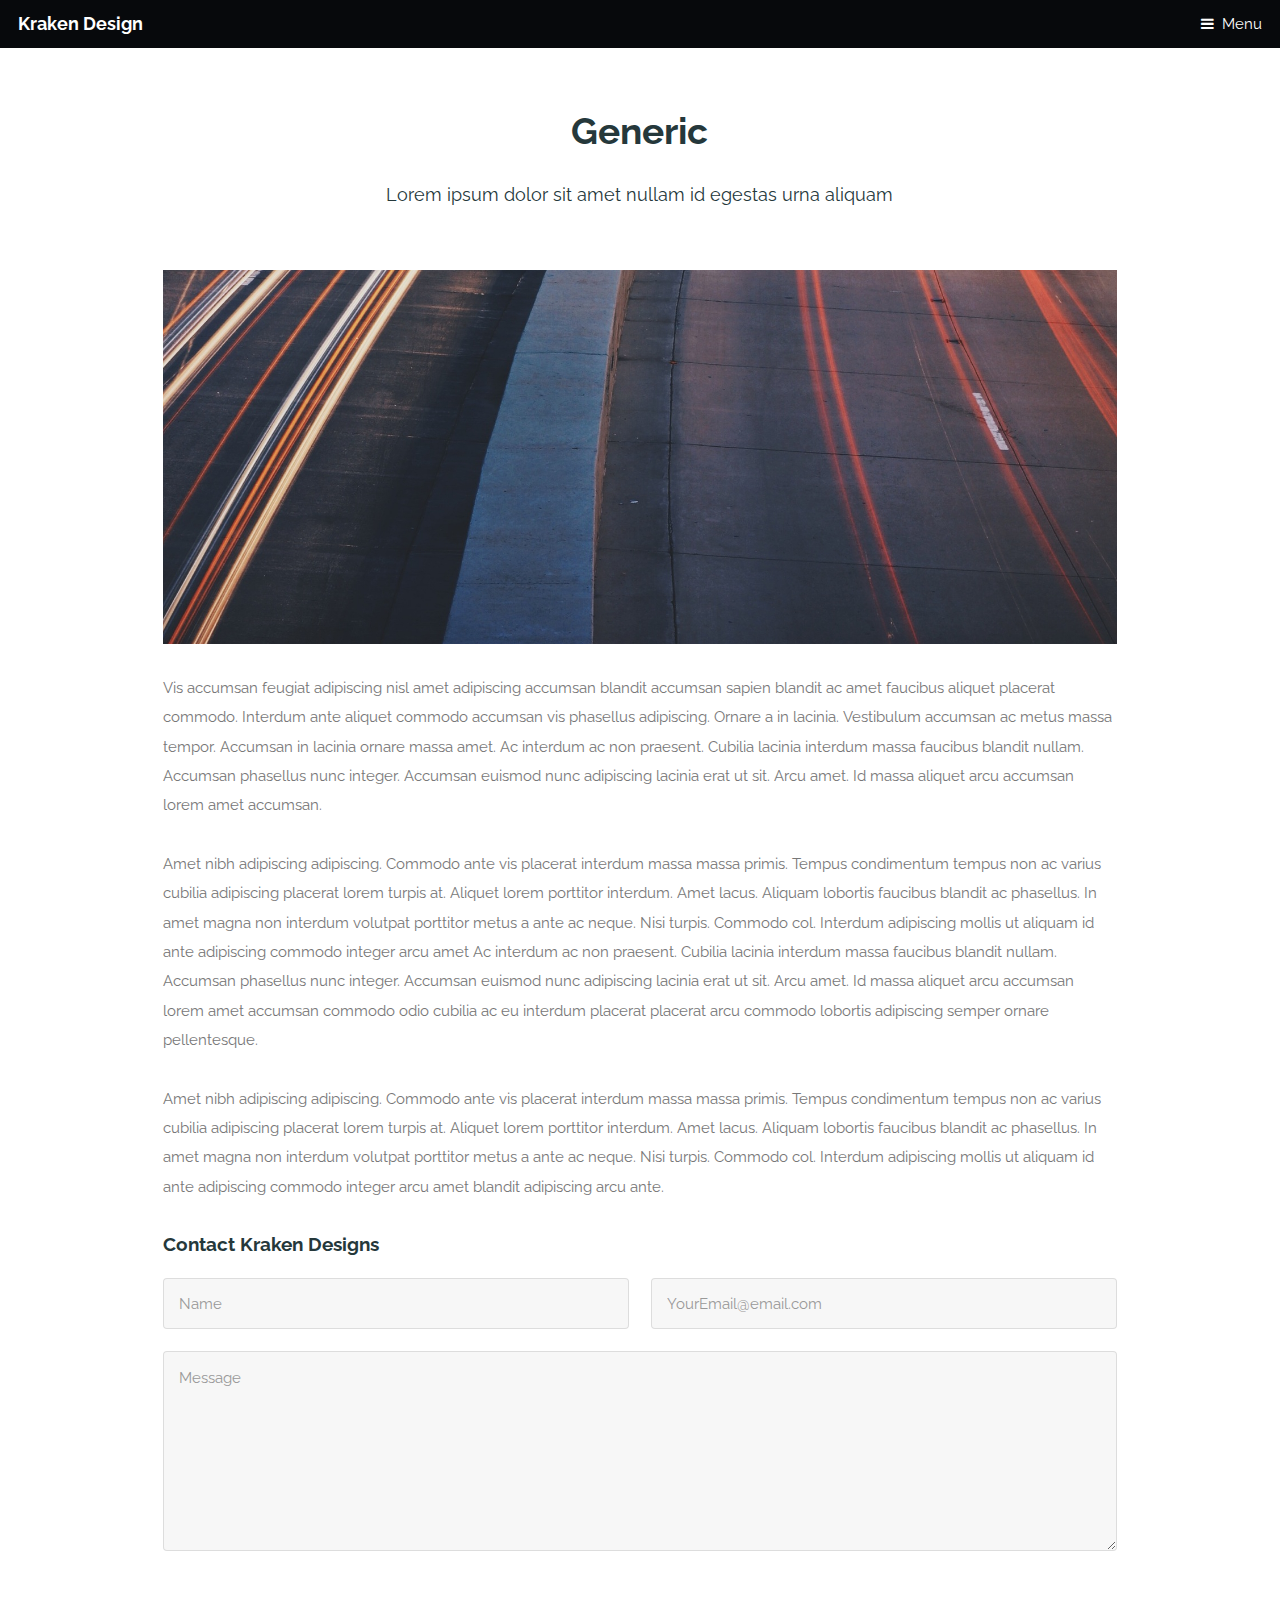
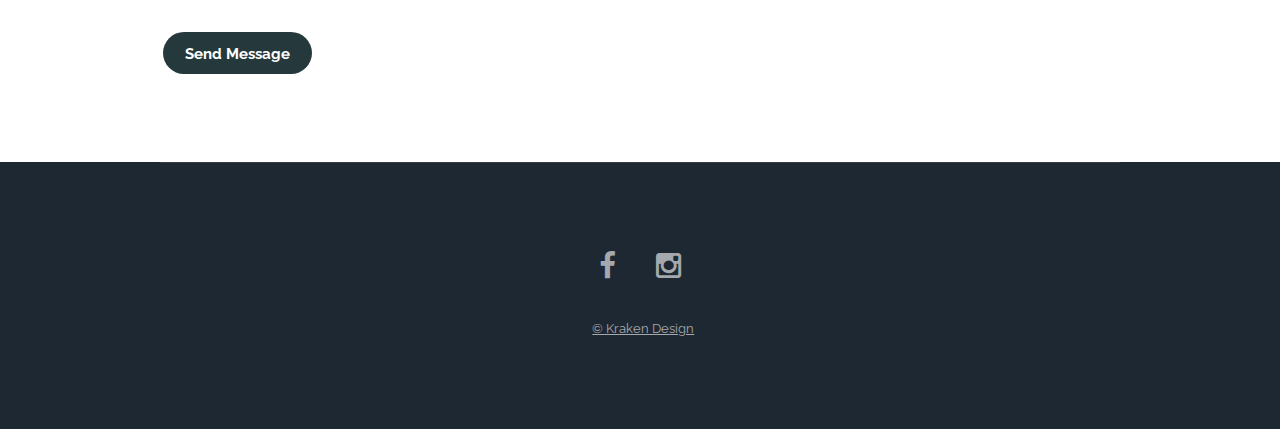
<file: generic.html>
<!DOCTYPE HTML>
<!--
	Retrospect by TEMPLATED
	templated.co @templatedco
	Released for free under the Creative Commons Attribution 3.0 license (templated.co/license)
-->
<html>
	<head>
		<title>Generic - Retrospect by TEMPLATED</title>
		<meta charset="utf-8" />
		<meta name="viewport" content="width=device-width, initial-scale=1" />
		<!--[if lte IE 8]><script src="assets/js/ie/html5shiv.js"></script><![endif]-->
		<link rel="stylesheet" href="assets/css/main.css" />
		<!--[if lte IE 8]><link rel="stylesheet" href="assets/css/ie8.css" /><![endif]-->
		<!--[if lte IE 9]><link rel="stylesheet" href="assets/css/ie9.css" /><![endif]-->
	</head>
	<body>

		<!-- Header -->
		<header id="header">
			<h1><a href="index.html">Kraken Design</a></h1>
			<a href="#nav">Menu</a>
		</header>

		<!-- Nav -->
		<nav id="nav">
			<ul class="links">
				<li><a href="./index.html">Home</a></li>
				<li><a href="./pricing.html">Pricing</a></li>
				<li><a href="./designs.html"></a></li>
				<li><a href="./contact.html">Contact Us</a></li>
			</ul>
		</nav>

		<!-- Main -->
			<section id="main" class="wrapper">
				<div class="container">

					<header class="major special">
						<h2>Generic</h2>
						<p>Lorem ipsum dolor sit amet nullam id egestas urna aliquam</p>
					</header>

					<a href="#" class="image fit"><img src="images/pic11.jpg" alt="" /></a>
					<p>Vis accumsan feugiat adipiscing nisl amet adipiscing accumsan blandit accumsan sapien blandit ac amet faucibus aliquet placerat commodo. Interdum ante aliquet commodo accumsan vis phasellus adipiscing. Ornare a in lacinia. Vestibulum accumsan ac metus massa tempor. Accumsan in lacinia ornare massa amet. Ac interdum ac non praesent. Cubilia lacinia interdum massa faucibus blandit nullam. Accumsan phasellus nunc integer. Accumsan euismod nunc adipiscing lacinia erat ut sit. Arcu amet. Id massa aliquet arcu accumsan lorem amet accumsan.</p>
					<p>Amet nibh adipiscing adipiscing. Commodo ante vis placerat interdum massa massa primis. Tempus condimentum tempus non ac varius cubilia adipiscing placerat lorem turpis at. Aliquet lorem porttitor interdum. Amet lacus. Aliquam lobortis faucibus blandit ac phasellus. In amet magna non interdum volutpat porttitor metus a ante ac neque. Nisi turpis. Commodo col. Interdum adipiscing mollis ut aliquam id ante adipiscing commodo integer arcu amet Ac interdum ac non praesent. Cubilia lacinia interdum massa faucibus blandit nullam. Accumsan phasellus nunc integer. Accumsan euismod nunc adipiscing lacinia erat ut sit. Arcu amet. Id massa aliquet arcu accumsan lorem amet accumsan commodo odio cubilia ac eu interdum placerat placerat arcu commodo lobortis adipiscing semper ornare pellentesque.</p>
					<p>Amet nibh adipiscing adipiscing. Commodo ante vis placerat interdum massa massa primis. Tempus condimentum tempus non ac varius cubilia adipiscing placerat lorem turpis at. Aliquet lorem porttitor interdum. Amet lacus. Aliquam lobortis faucibus blandit ac phasellus. In amet magna non interdum volutpat porttitor metus a ante ac neque. Nisi turpis. Commodo col. Interdum adipiscing mollis ut aliquam id ante adipiscing commodo integer arcu amet blandit adipiscing arcu ante.</p>

				

						<!-- Contact Form -->
						<div id="contactMe" class="column">
							<h3>Contact Kraken Designs</h3>
							<form name="gform" id="gform" enctype="text/plain" action="https://docs.google.com/forms/d/e/1FAIpQLSdIQPSsZ1F3DJOjjfBtbiCkKItFCXx2nBQiQfZG0YhfNssM9Q/formResponse?" target="hidden_iframe" onsubmit="submitted=true;">
								
							<div class="row uniform 100%">
								<div class="6u 12u$(xsmall)">
									<input name="entry.1485167564" id="entry.1485167564" type="text" placeholder="Name">
								</div>
								<div class="6u 12u$(xsmall)">
									<input name="entry.850215115" id="entry.850215115" type="email" placeholder="YourEmail@email.com">
								</div>
								<div class="12u$">
									<textarea name="entry.1176160493" id="entry.1176160493" rows="6" placeholder="Message"></textarea>
								</div>
								<ul class="actions">
									<li><input value="Send Message" class="button" type="submit"></li>
								</ul>
							</div>
							</form>
							<iframe name="hidden_iframe" id="hidden_iframe" style="display:none;" onload="if(submitted) {}"></iframe>
						</div>
					</section>
				</div>
		<!-- Footer -->
		<footer id="footer">
			<div class="inner">
				<ul class="icons">
					<li><a href="https://facebook.com" class="icon fa-facebook">
						<span class="label">Facebook</span>
					</a></li>
					<li><a href="https://instagram.com" class="icon fa-instagram">
						<span class="label">Instagram</span>
					</a></li>
				</ul>
				<ul class="copyright">
					<li><a href="https://krakendesign.ca">&copy; Kraken Design</a></li>
				</ul>
			</div>
		</footer>

		<!-- Scripts -->
			<script src="assets/js/jquery.min.js"></script>
			<script src="assets/js/skel.min.js"></script>
			<script src="assets/js/util.js"></script>
			<!--[if lte IE 8]><script src="assets/js/ie/respond.min.js"></script><![endif]-->
			<script src="assets/js/main.js"></script>

	</body>
</html>
</file>
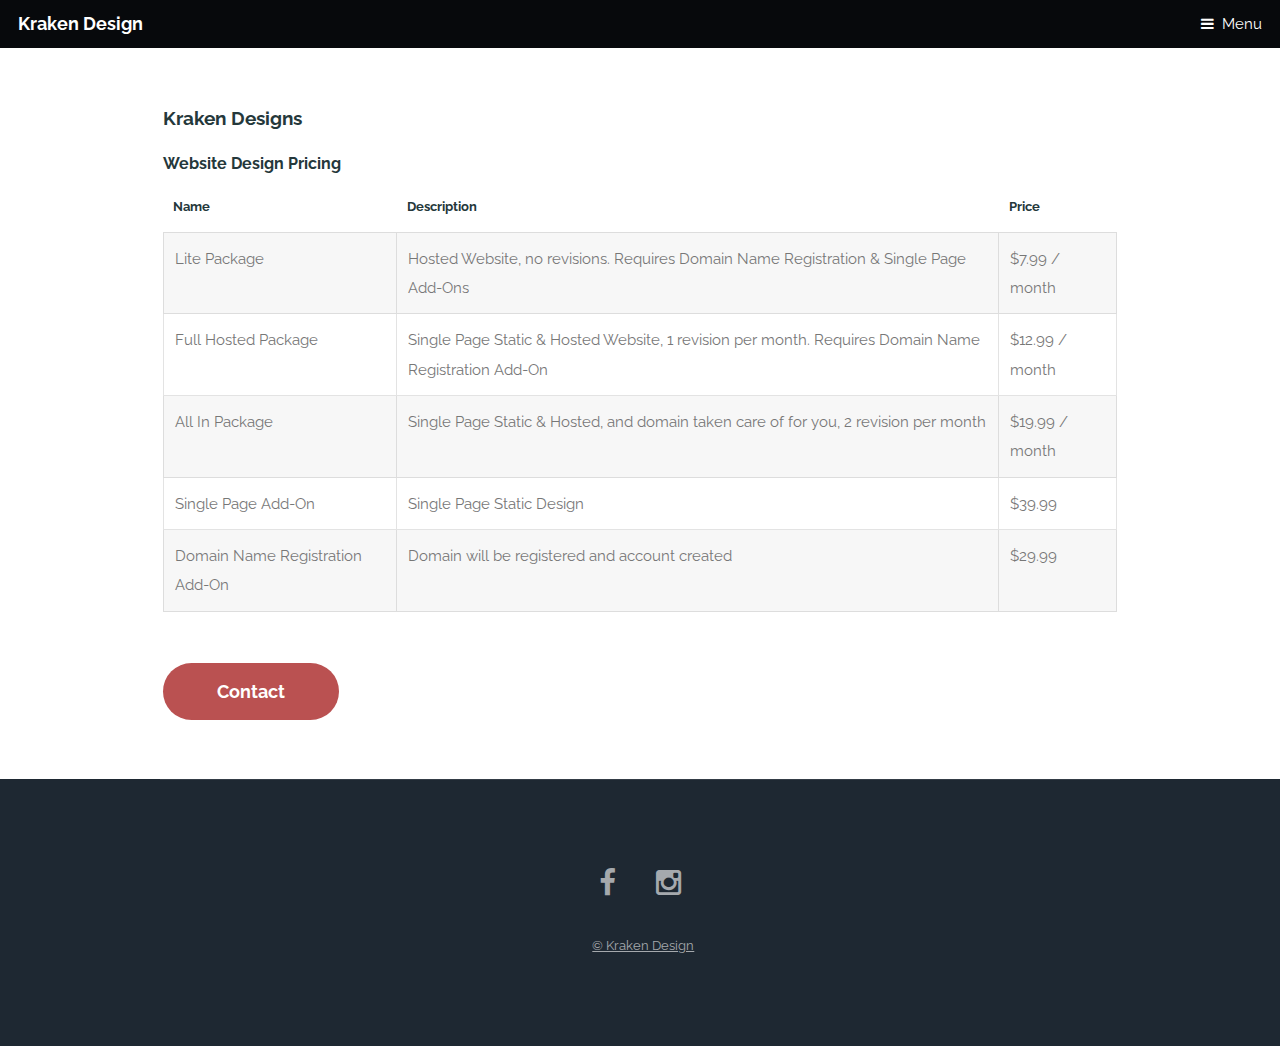
<file: pricing.html>
<!DOCTYPE HTML>
<!--
	Retrospect by TEMPLATED
	templated.co @templatedco
	Released for free under the Creative Commons Attribution 3.0 license (templated.co/license)
-->
<html>
	<head>
		<title>Generic - Retrospect by TEMPLATED</title>
		<meta charset="utf-8" />
		<meta name="viewport" content="width=device-width, initial-scale=1" />
		<!--[if lte IE 8]><script src="assets/js/ie/html5shiv.js"></script><![endif]-->
		<link rel="stylesheet" href="assets/css/main.css" />
		<!--[if lte IE 8]><link rel="stylesheet" href="assets/css/ie8.css" /><![endif]-->
		<!--[if lte IE 9]><link rel="stylesheet" href="assets/css/ie9.css" /><![endif]-->
	</head>
	<body>

		<!-- Header -->
		<header id="header">
			<h1><a href="index.html">Kraken Design</a></h1>
			<a href="#nav">Menu</a>
		</header>

		<!-- Nav -->
		<nav id="nav">
			<ul class="links">
				<li><a href="./index.html">Home</a></li>
				<li><a href="./pricing.html">Pricing</a></li>
				<li><a href="./designs.html"></a></li>
				<li><a href="./contact.html">Contact Us</a></li>
			</ul>
		</nav>

		<!-- Main -->
		<section id="main" class="wrapper">
			<div class="container">
			<h3>Kraken Designs</h3>
			<h4>Website Design Pricing</h4>
			<div class="table-wrapper">
				<table class="alt">
					<thead>
						<tr>
							<th>Name</th>
							<th>Description</th>
							<th>Price</th>
						</tr>
					</thead>
					<tbody>
						<tr>
							<td>Lite Package</td>
							<td>Hosted Website, no revisions. Requires Domain Name Registration & Single Page Add-Ons</td>
							<td>$7.99 / month</td>
						</tr>
						<tr>
							<td>Full Hosted Package</td>
							<td>Single Page Static & Hosted Website, 1 revision per month. Requires Domain Name Registration Add-On</td>
							<td>$12.99 / month</td>
						</tr>
						<tr>
							<td>All In Package</td>
							<td>Single Page Static & Hosted, and domain taken care of for you, 2 revision per month</td>
							<td>$19.99 / month</td>
						</tr>
						<tr>
							<td>Single Page Add-On</td>
							<td>Single Page Static Design</td>
							<td>$39.99</td>
						</tr>
						<tr>
							<td>Domain Name Registration Add-On</td>
							<td>Domain will be registered and account created</td>
							<td>$29.99</td>
						</tr>
					</tbody>
					<tfoot>
						<tr>
							<td colspan="2"></td>
							<td></td>
						</tr>
					</tfoot>
				</table>
			</div>
			<ul class="actions">
				<li><a href="contact.html" class="button big special">Contact</a></li>
			</ul>
			</div>
		</section>
		<!-- Footer -->
		<footer id="footer">
			<div class="inner">
				<ul class="icons">
					<li><a href="https://facebook.com" class="icon fa-facebook">
						<span class="label">Facebook</span>
					</a></li>
					<li><a href="https://instagram.com" class="icon fa-instagram">
						<span class="label">Instagram</span>
					</a></li>
				</ul>
				<ul class="copyright">
					<li><a href="https://krakendesign.ca">&copy; Kraken Design</a></li>
				</ul>
			</div>
		</footer>

		<!-- Scripts -->
			<script src="assets/js/jquery.min.js"></script>
			<script src="assets/js/skel.min.js"></script>
			<script src="assets/js/util.js"></script>
			<!--[if lte IE 8]><script src="assets/js/ie/respond.min.js"></script><![endif]-->
			<script src="assets/js/main.js"></script>

	</body>
</html>
</file>
<file: assets/css/ie9.css>
/*
	Retrospect by TEMPLATED
	templated.co @templatedco
	Released for free under the Creative Commons Attribution 3.0 license (templated.co/license)
*/

/* Feature */

	.feature .image {
		width: 48%;
		float: left;
	}

	.feature .content {
		width: 52%;
		float: left;
	}

	.feature:after {
		content: '';
		display: block;
		clear: both;
	}
</file>
<file: assets/css/main.css>
@charset "UTF-8";
@import url(font-awesome.min.css);
@import url("https://fonts.googleapis.com/css?family=Raleway:400,500,700");

/*
	Retrospect by TEMPLATED
	templated.co @templatedco
	Released for free under the Creative Commons Attribution 3.0 license (templated.co/license)
*/

/* Reset */

	html, body, div, span, applet, object, iframe, h1, h2, h3, h4, h5, h6, p, blockquote, pre, a, abbr, acronym, address, big, cite, code, del, dfn, em, img, ins, kbd, q, s, samp, small, strike, strong, sub, sup, tt, var, b, u, i, center, dl, dt, dd, ol, ul, li, fieldset, form, label, legend, table, caption, tbody, tfoot, thead, tr, th, td, article, aside, canvas, details, embed, figure, figcaption, footer, header, hgroup, menu, nav, output, ruby, section, summary, time, mark, audio, video {
		margin: 0;
		padding: 0;
		border: 0;
		font-size: 100%;
		font: inherit;
		vertical-align: baseline;
	}

	article, aside, details, figcaption, figure, footer, header, hgroup, menu, nav, section {
		display: block;
	}

	body {
		line-height: 1;
	}

	ol, ul {
		list-style: none;
	}

	blockquote, q {
		quotes: none;
	}

	blockquote:before, blockquote:after, q:before, q:after {
		content: '';
		content: none;
	}

	table {
		border-collapse: collapse;
		border-spacing: 0;
	}

	body {
		-webkit-text-size-adjust: none;
	}

/* Box Model */

	*, *:before, *:after {
		-moz-box-sizing: border-box;
		-webkit-box-sizing: border-box;
		box-sizing: border-box;
	}

/* Containers */

	.container {
		margin-left: auto;
		margin-right: auto;
	}

	.container.\31 25\25 {
		width: 100%;
		max-width: 100em;
		min-width: 80em;
	}

	.container.\37 5\25 {
		width: 60em;
	}

	.container.\35 0\25 {
		width: 40em;
	}

	.container.\32 5\25 {
		width: 20em;
	}

	.container {
		width: 80em;
	}

	@media screen and (max-width: 1680px) {

		.container.\31 25\25 {
			width: 100%;
			max-width: 100em;
			min-width: 80em;
		}

		.container.\37 5\25 {
			width: 60em;
		}

		.container.\35 0\25 {
			width: 40em;
		}

		.container.\32 5\25 {
			width: 20em;
		}

		.container {
			width: 80em;
		}

	}

	@media screen and (max-width: 1280px) {

		.container.\31 25\25 {
			width: 100%;
			max-width: 81.25em;
			min-width: 65em;
		}

		.container.\37 5\25 {
			width: 48.75em;
		}

		.container.\35 0\25 {
			width: 32.5em;
		}

		.container.\32 5\25 {
			width: 16.25em;
		}

		.container {
			width: 65em;
		}

	}

	@media screen and (max-width: 980px) {

		.container.\31 25\25 {
			width: 100%;
			max-width: 112.5%;
			min-width: 90%;
		}

		.container.\37 5\25 {
			width: 67.5%;
		}

		.container.\35 0\25 {
			width: 45%;
		}

		.container.\32 5\25 {
			width: 22.5%;
		}

		.container {
			width: 90% !important;
		}

	}

	@media screen and (max-width: 736px) {

		.container.\31 25\25 {
			width: 100%;
			max-width: 112.5%;
			min-width: 90%;
		}

		.container.\37 5\25 {
			width: 67.5%;
		}

		.container.\35 0\25 {
			width: 45%;
		}

		.container.\32 5\25 {
			width: 22.5%;
		}

		.container {
			width: 90% !important;
		}

	}

	@media screen and (max-width: 480px) {

		.container.\31 25\25 {
			width: 100%;
			max-width: 112.5%;
			min-width: 90%;
		}

		.container.\37 5\25 {
			width: 67.5%;
		}

		.container.\35 0\25 {
			width: 45%;
		}

		.container.\32 5\25 {
			width: 22.5%;
		}

		.container {
			width: 90% !important;
		}

	}

/* Grid */

	.row {
		border-bottom: solid 1px transparent;
		-moz-box-sizing: border-box;
		-webkit-box-sizing: border-box;
		box-sizing: border-box;
	}

	.row > * {
		float: left;
		-moz-box-sizing: border-box;
		-webkit-box-sizing: border-box;
		box-sizing: border-box;
	}

	.row:after, .row:before {
		content: '';
		display: block;
		clear: both;
		height: 0;
	}

	.row.uniform > * > :first-child {
		margin-top: 0;
	}

	.row.uniform > * > :last-child {
		margin-bottom: 0;
	}

	.row.\30 \25 > * {
		padding: 0 0 0 0em;
	}

	.row.\30 \25 {
		margin: 0 0 -1px 0em;
	}

	.row.uniform.\30 \25 > * {
		padding: 0em 0 0 0em;
	}

	.row.uniform.\30 \25 {
		margin: 0em 0 -1px 0em;
	}

	.row > * {
		padding: 0 0 0 2em;
	}

	.row {
		margin: 0 0 -1px -2em;
	}

	.row.uniform > * {
		padding: 2em 0 0 2em;
	}

	.row.uniform {
		margin: -2em 0 -1px -2em;
	}

	.row.\32 00\25 > * {
		padding: 0 0 0 4em;
	}

	.row.\32 00\25 {
		margin: 0 0 -1px -4em;
	}

	.row.uniform.\32 00\25 > * {
		padding: 4em 0 0 4em;
	}

	.row.uniform.\32 00\25 {
		margin: -4em 0 -1px -4em;
	}

	.row.\31 50\25 > * {
		padding: 0 0 0 3em;
	}

	.row.\31 50\25 {
		margin: 0 0 -1px -3em;
	}

	.row.uniform.\31 50\25 > * {
		padding: 3em 0 0 3em;
	}

	.row.uniform.\31 50\25 {
		margin: -3em 0 -1px -3em;
	}

	.row.\35 0\25 > * {
		padding: 0 0 0 1em;
	}

	.row.\35 0\25 {
		margin: 0 0 -1px -1em;
	}

	.row.uniform.\35 0\25 > * {
		padding: 1em 0 0 1em;
	}

	.row.uniform.\35 0\25 {
		margin: -1em 0 -1px -1em;
	}

	.row.\32 5\25 > * {
		padding: 0 0 0 0.5em;
	}

	.row.\32 5\25 {
		margin: 0 0 -1px -0.5em;
	}

	.row.uniform.\32 5\25 > * {
		padding: 0.5em 0 0 0.5em;
	}

	.row.uniform.\32 5\25 {
		margin: -0.5em 0 -1px -0.5em;
	}

	.\31 2u, .\31 2u\24 {
		width: 100%;
		clear: none;
		margin-left: 0;
	}

	.\31 1u, .\31 1u\24 {
		width: 91.6666666667%;
		clear: none;
		margin-left: 0;
	}

	.\31 0u, .\31 0u\24 {
		width: 83.3333333333%;
		clear: none;
		margin-left: 0;
	}

	.\39 u, .\39 u\24 {
		width: 75%;
		clear: none;
		margin-left: 0;
	}

	.\38 u, .\38 u\24 {
		width: 66.6666666667%;
		clear: none;
		margin-left: 0;
	}

	.\37 u, .\37 u\24 {
		width: 58.3333333333%;
		clear: none;
		margin-left: 0;
	}

	.\36 u, .\36 u\24 {
		width: 50%;
		clear: none;
		margin-left: 0;
	}

	.\35 u, .\35 u\24 {
		width: 41.6666666667%;
		clear: none;
		margin-left: 0;
	}

	.\34 u, .\34 u\24 {
		width: 33.3333333333%;
		clear: none;
		margin-left: 0;
	}

	.\33 u, .\33 u\24 {
		width: 25%;
		clear: none;
		margin-left: 0;
	}

	.\32 u, .\32 u\24 {
		width: 16.6666666667%;
		clear: none;
		margin-left: 0;
	}

	.\31 u, .\31 u\24 {
		width: 8.3333333333%;
		clear: none;
		margin-left: 0;
	}

	.\31 2u\24 + *,
	.\31 1u\24 + *,
	.\31 0u\24 + *,
	.\39 u\24 + *,
	.\38 u\24 + *,
	.\37 u\24 + *,
	.\36 u\24 + *,
	.\35 u\24 + *,
	.\34 u\24 + *,
	.\33 u\24 + *,
	.\32 u\24 + *,
	.\31 u\24 + * {
		clear: left;
	}

	.\-11u {
		margin-left: 91.66667%;
	}

	.\-10u {
		margin-left: 83.33333%;
	}

	.\-9u {
		margin-left: 75%;
	}

	.\-8u {
		margin-left: 66.66667%;
	}

	.\-7u {
		margin-left: 58.33333%;
	}

	.\-6u {
		margin-left: 50%;
	}

	.\-5u {
		margin-left: 41.66667%;
	}

	.\-4u {
		margin-left: 33.33333%;
	}

	.\-3u {
		margin-left: 25%;
	}

	.\-2u {
		margin-left: 16.66667%;
	}

	.\-1u {
		margin-left: 8.33333%;
	}

	@media screen and (max-width: 1680px) {

		.row > * {
			padding: 0 0 0 2em;
		}

		.row {
			margin: 0 0 -1px -2em;
		}

		.row.uniform > * {
			padding: 2em 0 0 2em;
		}

		.row.uniform {
			margin: -2em 0 -1px -2em;
		}

		.row.\32 00\25 > * {
			padding: 0 0 0 4em;
		}

		.row.\32 00\25 {
			margin: 0 0 -1px -4em;
		}

		.row.uniform.\32 00\25 > * {
			padding: 4em 0 0 4em;
		}

		.row.uniform.\32 00\25 {
			margin: -4em 0 -1px -4em;
		}

		.row.\31 50\25 > * {
			padding: 0 0 0 3em;
		}

		.row.\31 50\25 {
			margin: 0 0 -1px -3em;
		}

		.row.uniform.\31 50\25 > * {
			padding: 3em 0 0 3em;
		}

		.row.uniform.\31 50\25 {
			margin: -3em 0 -1px -3em;
		}

		.row.\35 0\25 > * {
			padding: 0 0 0 1em;
		}

		.row.\35 0\25 {
			margin: 0 0 -1px -1em;
		}

		.row.uniform.\35 0\25 > * {
			padding: 1em 0 0 1em;
		}

		.row.uniform.\35 0\25 {
			margin: -1em 0 -1px -1em;
		}

		.row.\32 5\25 > * {
			padding: 0 0 0 0.5em;
		}

		.row.\32 5\25 {
			margin: 0 0 -1px -0.5em;
		}

		.row.uniform.\32 5\25 > * {
			padding: 0.5em 0 0 0.5em;
		}

		.row.uniform.\32 5\25 {
			margin: -0.5em 0 -1px -0.5em;
		}

		.\31 2u\28xlarge\29, .\31 2u\24\28xlarge\29 {
			width: 100%;
			clear: none;
			margin-left: 0;
		}

		.\31 1u\28xlarge\29, .\31 1u\24\28xlarge\29 {
			width: 91.6666666667%;
			clear: none;
			margin-left: 0;
		}

		.\31 0u\28xlarge\29, .\31 0u\24\28xlarge\29 {
			width: 83.3333333333%;
			clear: none;
			margin-left: 0;
		}

		.\39 u\28xlarge\29, .\39 u\24\28xlarge\29 {
			width: 75%;
			clear: none;
			margin-left: 0;
		}

		.\38 u\28xlarge\29, .\38 u\24\28xlarge\29 {
			width: 66.6666666667%;
			clear: none;
			margin-left: 0;
		}

		.\37 u\28xlarge\29, .\37 u\24\28xlarge\29 {
			width: 58.3333333333%;
			clear: none;
			margin-left: 0;
		}

		.\36 u\28xlarge\29, .\36 u\24\28xlarge\29 {
			width: 50%;
			clear: none;
			margin-left: 0;
		}

		.\35 u\28xlarge\29, .\35 u\24\28xlarge\29 {
			width: 41.6666666667%;
			clear: none;
			margin-left: 0;
		}

		.\34 u\28xlarge\29, .\34 u\24\28xlarge\29 {
			width: 33.3333333333%;
			clear: none;
			margin-left: 0;
		}

		.\33 u\28xlarge\29, .\33 u\24\28xlarge\29 {
			width: 25%;
			clear: none;
			margin-left: 0;
		}

		.\32 u\28xlarge\29, .\32 u\24\28xlarge\29 {
			width: 16.6666666667%;
			clear: none;
			margin-left: 0;
		}

		.\31 u\28xlarge\29, .\31 u\24\28xlarge\29 {
			width: 8.3333333333%;
			clear: none;
			margin-left: 0;
		}

		.\31 2u\24\28xlarge\29 + *,
		.\31 1u\24\28xlarge\29 + *,
		.\31 0u\24\28xlarge\29 + *,
		.\39 u\24\28xlarge\29 + *,
		.\38 u\24\28xlarge\29 + *,
		.\37 u\24\28xlarge\29 + *,
		.\36 u\24\28xlarge\29 + *,
		.\35 u\24\28xlarge\29 + *,
		.\34 u\24\28xlarge\29 + *,
		.\33 u\24\28xlarge\29 + *,
		.\32 u\24\28xlarge\29 + *,
		.\31 u\24\28xlarge\29 + * {
			clear: left;
		}

		.\-11u\28xlarge\29 {
			margin-left: 91.66667%;
		}

		.\-10u\28xlarge\29 {
			margin-left: 83.33333%;
		}

		.\-9u\28xlarge\29 {
			margin-left: 75%;
		}

		.\-8u\28xlarge\29 {
			margin-left: 66.66667%;
		}

		.\-7u\28xlarge\29 {
			margin-left: 58.33333%;
		}

		.\-6u\28xlarge\29 {
			margin-left: 50%;
		}

		.\-5u\28xlarge\29 {
			margin-left: 41.66667%;
		}

		.\-4u\28xlarge\29 {
			margin-left: 33.33333%;
		}

		.\-3u\28xlarge\29 {
			margin-left: 25%;
		}

		.\-2u\28xlarge\29 {
			margin-left: 16.66667%;
		}

		.\-1u\28xlarge\29 {
			margin-left: 8.33333%;
		}

	}

	@media screen and (max-width: 1280px) {

		.row > * {
			padding: 0 0 0 1.5em;
		}

		.row {
			margin: 0 0 -1px -1.5em;
		}

		.row.uniform > * {
			padding: 1.5em 0 0 1.5em;
		}

		.row.uniform {
			margin: -1.5em 0 -1px -1.5em;
		}

		.row.\32 00\25 > * {
			padding: 0 0 0 3em;
		}

		.row.\32 00\25 {
			margin: 0 0 -1px -3em;
		}

		.row.uniform.\32 00\25 > * {
			padding: 3em 0 0 3em;
		}

		.row.uniform.\32 00\25 {
			margin: -3em 0 -1px -3em;
		}

		.row.\31 50\25 > * {
			padding: 0 0 0 2.25em;
		}

		.row.\31 50\25 {
			margin: 0 0 -1px -2.25em;
		}

		.row.uniform.\31 50\25 > * {
			padding: 2.25em 0 0 2.25em;
		}

		.row.uniform.\31 50\25 {
			margin: -2.25em 0 -1px -2.25em;
		}

		.row.\35 0\25 > * {
			padding: 0 0 0 0.75em;
		}

		.row.\35 0\25 {
			margin: 0 0 -1px -0.75em;
		}

		.row.uniform.\35 0\25 > * {
			padding: 0.75em 0 0 0.75em;
		}

		.row.uniform.\35 0\25 {
			margin: -0.75em 0 -1px -0.75em;
		}

		.row.\32 5\25 > * {
			padding: 0 0 0 0.375em;
		}

		.row.\32 5\25 {
			margin: 0 0 -1px -0.375em;
		}

		.row.uniform.\32 5\25 > * {
			padding: 0.375em 0 0 0.375em;
		}

		.row.uniform.\32 5\25 {
			margin: -0.375em 0 -1px -0.375em;
		}

		.\31 2u\28large\29, .\31 2u\24\28large\29 {
			width: 100%;
			clear: none;
			margin-left: 0;
		}

		.\31 1u\28large\29, .\31 1u\24\28large\29 {
			width: 91.6666666667%;
			clear: none;
			margin-left: 0;
		}

		.\31 0u\28large\29, .\31 0u\24\28large\29 {
			width: 83.3333333333%;
			clear: none;
			margin-left: 0;
		}

		.\39 u\28large\29, .\39 u\24\28large\29 {
			width: 75%;
			clear: none;
			margin-left: 0;
		}

		.\38 u\28large\29, .\38 u\24\28large\29 {
			width: 66.6666666667%;
			clear: none;
			margin-left: 0;
		}

		.\37 u\28large\29, .\37 u\24\28large\29 {
			width: 58.3333333333%;
			clear: none;
			margin-left: 0;
		}

		.\36 u\28large\29, .\36 u\24\28large\29 {
			width: 50%;
			clear: none;
			margin-left: 0;
		}

		.\35 u\28large\29, .\35 u\24\28large\29 {
			width: 41.6666666667%;
			clear: none;
			margin-left: 0;
		}

		.\34 u\28large\29, .\34 u\24\28large\29 {
			width: 33.3333333333%;
			clear: none;
			margin-left: 0;
		}

		.\33 u\28large\29, .\33 u\24\28large\29 {
			width: 25%;
			clear: none;
			margin-left: 0;
		}

		.\32 u\28large\29, .\32 u\24\28large\29 {
			width: 16.6666666667%;
			clear: none;
			margin-left: 0;
		}

		.\31 u\28large\29, .\31 u\24\28large\29 {
			width: 8.3333333333%;
			clear: none;
			margin-left: 0;
		}

		.\31 2u\24\28large\29 + *,
		.\31 1u\24\28large\29 + *,
		.\31 0u\24\28large\29 + *,
		.\39 u\24\28large\29 + *,
		.\38 u\24\28large\29 + *,
		.\37 u\24\28large\29 + *,
		.\36 u\24\28large\29 + *,
		.\35 u\24\28large\29 + *,
		.\34 u\24\28large\29 + *,
		.\33 u\24\28large\29 + *,
		.\32 u\24\28large\29 + *,
		.\31 u\24\28large\29 + * {
			clear: left;
		}

		.\-11u\28large\29 {
			margin-left: 91.66667%;
		}

		.\-10u\28large\29 {
			margin-left: 83.33333%;
		}

		.\-9u\28large\29 {
			margin-left: 75%;
		}

		.\-8u\28large\29 {
			margin-left: 66.66667%;
		}

		.\-7u\28large\29 {
			margin-left: 58.33333%;
		}

		.\-6u\28large\29 {
			margin-left: 50%;
		}

		.\-5u\28large\29 {
			margin-left: 41.66667%;
		}

		.\-4u\28large\29 {
			margin-left: 33.33333%;
		}

		.\-3u\28large\29 {
			margin-left: 25%;
		}

		.\-2u\28large\29 {
			margin-left: 16.66667%;
		}

		.\-1u\28large\29 {
			margin-left: 8.33333%;
		}

	}

	@media screen and (max-width: 980px) {

		.row > * {
			padding: 0 0 0 1.5em;
		}

		.row {
			margin: 0 0 -1px -1.5em;
		}

		.row.uniform > * {
			padding: 1.5em 0 0 1.5em;
		}

		.row.uniform {
			margin: -1.5em 0 -1px -1.5em;
		}

		.row.\32 00\25 > * {
			padding: 0 0 0 3em;
		}

		.row.\32 00\25 {
			margin: 0 0 -1px -3em;
		}

		.row.uniform.\32 00\25 > * {
			padding: 3em 0 0 3em;
		}

		.row.uniform.\32 00\25 {
			margin: -3em 0 -1px -3em;
		}

		.row.\31 50\25 > * {
			padding: 0 0 0 2.25em;
		}

		.row.\31 50\25 {
			margin: 0 0 -1px -2.25em;
		}

		.row.uniform.\31 50\25 > * {
			padding: 2.25em 0 0 2.25em;
		}

		.row.uniform.\31 50\25 {
			margin: -2.25em 0 -1px -2.25em;
		}

		.row.\35 0\25 > * {
			padding: 0 0 0 0.75em;
		}

		.row.\35 0\25 {
			margin: 0 0 -1px -0.75em;
		}

		.row.uniform.\35 0\25 > * {
			padding: 0.75em 0 0 0.75em;
		}

		.row.uniform.\35 0\25 {
			margin: -0.75em 0 -1px -0.75em;
		}

		.row.\32 5\25 > * {
			padding: 0 0 0 0.375em;
		}

		.row.\32 5\25 {
			margin: 0 0 -1px -0.375em;
		}

		.row.uniform.\32 5\25 > * {
			padding: 0.375em 0 0 0.375em;
		}

		.row.uniform.\32 5\25 {
			margin: -0.375em 0 -1px -0.375em;
		}

		.\31 2u\28medium\29, .\31 2u\24\28medium\29 {
			width: 100%;
			clear: none;
			margin-left: 0;
		}

		.\31 1u\28medium\29, .\31 1u\24\28medium\29 {
			width: 91.6666666667%;
			clear: none;
			margin-left: 0;
		}

		.\31 0u\28medium\29, .\31 0u\24\28medium\29 {
			width: 83.3333333333%;
			clear: none;
			margin-left: 0;
		}

		.\39 u\28medium\29, .\39 u\24\28medium\29 {
			width: 75%;
			clear: none;
			margin-left: 0;
		}

		.\38 u\28medium\29, .\38 u\24\28medium\29 {
			width: 66.6666666667%;
			clear: none;
			margin-left: 0;
		}

		.\37 u\28medium\29, .\37 u\24\28medium\29 {
			width: 58.3333333333%;
			clear: none;
			margin-left: 0;
		}

		.\36 u\28medium\29, .\36 u\24\28medium\29 {
			width: 50%;
			clear: none;
			margin-left: 0;
		}

		.\35 u\28medium\29, .\35 u\24\28medium\29 {
			width: 41.6666666667%;
			clear: none;
			margin-left: 0;
		}

		.\34 u\28medium\29, .\34 u\24\28medium\29 {
			width: 33.3333333333%;
			clear: none;
			margin-left: 0;
		}

		.\33 u\28medium\29, .\33 u\24\28medium\29 {
			width: 25%;
			clear: none;
			margin-left: 0;
		}

		.\32 u\28medium\29, .\32 u\24\28medium\29 {
			width: 16.6666666667%;
			clear: none;
			margin-left: 0;
		}

		.\31 u\28medium\29, .\31 u\24\28medium\29 {
			width: 8.3333333333%;
			clear: none;
			margin-left: 0;
		}

		.\31 2u\24\28medium\29 + *,
		.\31 1u\24\28medium\29 + *,
		.\31 0u\24\28medium\29 + *,
		.\39 u\24\28medium\29 + *,
		.\38 u\24\28medium\29 + *,
		.\37 u\24\28medium\29 + *,
		.\36 u\24\28medium\29 + *,
		.\35 u\24\28medium\29 + *,
		.\34 u\24\28medium\29 + *,
		.\33 u\24\28medium\29 + *,
		.\32 u\24\28medium\29 + *,
		.\31 u\24\28medium\29 + * {
			clear: left;
		}

		.\-11u\28medium\29 {
			margin-left: 91.66667%;
		}

		.\-10u\28medium\29 {
			margin-left: 83.33333%;
		}

		.\-9u\28medium\29 {
			margin-left: 75%;
		}

		.\-8u\28medium\29 {
			margin-left: 66.66667%;
		}

		.\-7u\28medium\29 {
			margin-left: 58.33333%;
		}

		.\-6u\28medium\29 {
			margin-left: 50%;
		}

		.\-5u\28medium\29 {
			margin-left: 41.66667%;
		}

		.\-4u\28medium\29 {
			margin-left: 33.33333%;
		}

		.\-3u\28medium\29 {
			margin-left: 25%;
		}

		.\-2u\28medium\29 {
			margin-left: 16.66667%;
		}

		.\-1u\28medium\29 {
			margin-left: 8.33333%;
		}

	}

	@media screen and (max-width: 736px) {

		.row > * {
			padding: 0 0 0 1.25em;
		}

		.row {
			margin: 0 0 -1px -1.25em;
		}

		.row.uniform > * {
			padding: 1.25em 0 0 1.25em;
		}

		.row.uniform {
			margin: -1.25em 0 -1px -1.25em;
		}

		.row.\32 00\25 > * {
			padding: 0 0 0 2.5em;
		}

		.row.\32 00\25 {
			margin: 0 0 -1px -2.5em;
		}

		.row.uniform.\32 00\25 > * {
			padding: 2.5em 0 0 2.5em;
		}

		.row.uniform.\32 00\25 {
			margin: -2.5em 0 -1px -2.5em;
		}

		.row.\31 50\25 > * {
			padding: 0 0 0 1.875em;
		}

		.row.\31 50\25 {
			margin: 0 0 -1px -1.875em;
		}

		.row.uniform.\31 50\25 > * {
			padding: 1.875em 0 0 1.875em;
		}

		.row.uniform.\31 50\25 {
			margin: -1.875em 0 -1px -1.875em;
		}

		.row.\35 0\25 > * {
			padding: 0 0 0 0.625em;
		}

		.row.\35 0\25 {
			margin: 0 0 -1px -0.625em;
		}

		.row.uniform.\35 0\25 > * {
			padding: 0.625em 0 0 0.625em;
		}

		.row.uniform.\35 0\25 {
			margin: -0.625em 0 -1px -0.625em;
		}

		.row.\32 5\25 > * {
			padding: 0 0 0 0.3125em;
		}

		.row.\32 5\25 {
			margin: 0 0 -1px -0.3125em;
		}

		.row.uniform.\32 5\25 > * {
			padding: 0.3125em 0 0 0.3125em;
		}

		.row.uniform.\32 5\25 {
			margin: -0.3125em 0 -1px -0.3125em;
		}

		.\31 2u\28small\29, .\31 2u\24\28small\29 {
			width: 100%;
			clear: none;
			margin-left: 0;
		}

		.\31 1u\28small\29, .\31 1u\24\28small\29 {
			width: 91.6666666667%;
			clear: none;
			margin-left: 0;
		}

		.\31 0u\28small\29, .\31 0u\24\28small\29 {
			width: 83.3333333333%;
			clear: none;
			margin-left: 0;
		}

		.\39 u\28small\29, .\39 u\24\28small\29 {
			width: 75%;
			clear: none;
			margin-left: 0;
		}

		.\38 u\28small\29, .\38 u\24\28small\29 {
			width: 66.6666666667%;
			clear: none;
			margin-left: 0;
		}

		.\37 u\28small\29, .\37 u\24\28small\29 {
			width: 58.3333333333%;
			clear: none;
			margin-left: 0;
		}

		.\36 u\28small\29, .\36 u\24\28small\29 {
			width: 50%;
			clear: none;
			margin-left: 0;
		}

		.\35 u\28small\29, .\35 u\24\28small\29 {
			width: 41.6666666667%;
			clear: none;
			margin-left: 0;
		}

		.\34 u\28small\29, .\34 u\24\28small\29 {
			width: 33.3333333333%;
			clear: none;
			margin-left: 0;
		}

		.\33 u\28small\29, .\33 u\24\28small\29 {
			width: 25%;
			clear: none;
			margin-left: 0;
		}

		.\32 u\28small\29, .\32 u\24\28small\29 {
			width: 16.6666666667%;
			clear: none;
			margin-left: 0;
		}

		.\31 u\28small\29, .\31 u\24\28small\29 {
			width: 8.3333333333%;
			clear: none;
			margin-left: 0;
		}

		.\31 2u\24\28small\29 + *,
		.\31 1u\24\28small\29 + *,
		.\31 0u\24\28small\29 + *,
		.\39 u\24\28small\29 + *,
		.\38 u\24\28small\29 + *,
		.\37 u\24\28small\29 + *,
		.\36 u\24\28small\29 + *,
		.\35 u\24\28small\29 + *,
		.\34 u\24\28small\29 + *,
		.\33 u\24\28small\29 + *,
		.\32 u\24\28small\29 + *,
		.\31 u\24\28small\29 + * {
			clear: left;
		}

		.\-11u\28small\29 {
			margin-left: 91.66667%;
		}

		.\-10u\28small\29 {
			margin-left: 83.33333%;
		}

		.\-9u\28small\29 {
			margin-left: 75%;
		}

		.\-8u\28small\29 {
			margin-left: 66.66667%;
		}

		.\-7u\28small\29 {
			margin-left: 58.33333%;
		}

		.\-6u\28small\29 {
			margin-left: 50%;
		}

		.\-5u\28small\29 {
			margin-left: 41.66667%;
		}

		.\-4u\28small\29 {
			margin-left: 33.33333%;
		}

		.\-3u\28small\29 {
			margin-left: 25%;
		}

		.\-2u\28small\29 {
			margin-left: 16.66667%;
		}

		.\-1u\28small\29 {
			margin-left: 8.33333%;
		}

	}

	@media screen and (max-width: 480px) {

		.row > * {
			padding: 0 0 0 1.25em;
		}

		.row {
			margin: 0 0 -1px -1.25em;
		}

		.row.uniform > * {
			padding: 1.25em 0 0 1.25em;
		}

		.row.uniform {
			margin: -1.25em 0 -1px -1.25em;
		}

		.row.\32 00\25 > * {
			padding: 0 0 0 2.5em;
		}

		.row.\32 00\25 {
			margin: 0 0 -1px -2.5em;
		}

		.row.uniform.\32 00\25 > * {
			padding: 2.5em 0 0 2.5em;
		}

		.row.uniform.\32 00\25 {
			margin: -2.5em 0 -1px -2.5em;
		}

		.row.\31 50\25 > * {
			padding: 0 0 0 1.875em;
		}

		.row.\31 50\25 {
			margin: 0 0 -1px -1.875em;
		}

		.row.uniform.\31 50\25 > * {
			padding: 1.875em 0 0 1.875em;
		}

		.row.uniform.\31 50\25 {
			margin: -1.875em 0 -1px -1.875em;
		}

		.row.\35 0\25 > * {
			padding: 0 0 0 0.625em;
		}

		.row.\35 0\25 {
			margin: 0 0 -1px -0.625em;
		}

		.row.uniform.\35 0\25 > * {
			padding: 0.625em 0 0 0.625em;
		}

		.row.uniform.\35 0\25 {
			margin: -0.625em 0 -1px -0.625em;
		}

		.row.\32 5\25 > * {
			padding: 0 0 0 0.3125em;
		}

		.row.\32 5\25 {
			margin: 0 0 -1px -0.3125em;
		}

		.row.uniform.\32 5\25 > * {
			padding: 0.3125em 0 0 0.3125em;
		}

		.row.uniform.\32 5\25 {
			margin: -0.3125em 0 -1px -0.3125em;
		}

		.\31 2u\28xsmall\29, .\31 2u\24\28xsmall\29 {
			width: 100%;
			clear: none;
			margin-left: 0;
		}

		.\31 1u\28xsmall\29, .\31 1u\24\28xsmall\29 {
			width: 91.6666666667%;
			clear: none;
			margin-left: 0;
		}

		.\31 0u\28xsmall\29, .\31 0u\24\28xsmall\29 {
			width: 83.3333333333%;
			clear: none;
			margin-left: 0;
		}

		.\39 u\28xsmall\29, .\39 u\24\28xsmall\29 {
			width: 75%;
			clear: none;
			margin-left: 0;
		}

		.\38 u\28xsmall\29, .\38 u\24\28xsmall\29 {
			width: 66.6666666667%;
			clear: none;
			margin-left: 0;
		}

		.\37 u\28xsmall\29, .\37 u\24\28xsmall\29 {
			width: 58.3333333333%;
			clear: none;
			margin-left: 0;
		}

		.\36 u\28xsmall\29, .\36 u\24\28xsmall\29 {
			width: 50%;
			clear: none;
			margin-left: 0;
		}

		.\35 u\28xsmall\29, .\35 u\24\28xsmall\29 {
			width: 41.6666666667%;
			clear: none;
			margin-left: 0;
		}

		.\34 u\28xsmall\29, .\34 u\24\28xsmall\29 {
			width: 33.3333333333%;
			clear: none;
			margin-left: 0;
		}

		.\33 u\28xsmall\29, .\33 u\24\28xsmall\29 {
			width: 25%;
			clear: none;
			margin-left: 0;
		}

		.\32 u\28xsmall\29, .\32 u\24\28xsmall\29 {
			width: 16.6666666667%;
			clear: none;
			margin-left: 0;
		}

		.\31 u\28xsmall\29, .\31 u\24\28xsmall\29 {
			width: 8.3333333333%;
			clear: none;
			margin-left: 0;
		}

		.\31 2u\24\28xsmall\29 + *,
		.\31 1u\24\28xsmall\29 + *,
		.\31 0u\24\28xsmall\29 + *,
		.\39 u\24\28xsmall\29 + *,
		.\38 u\24\28xsmall\29 + *,
		.\37 u\24\28xsmall\29 + *,
		.\36 u\24\28xsmall\29 + *,
		.\35 u\24\28xsmall\29 + *,
		.\34 u\24\28xsmall\29 + *,
		.\33 u\24\28xsmall\29 + *,
		.\32 u\24\28xsmall\29 + *,
		.\31 u\24\28xsmall\29 + * {
			clear: left;
		}

		.\-11u\28xsmall\29 {
			margin-left: 91.66667%;
		}

		.\-10u\28xsmall\29 {
			margin-left: 83.33333%;
		}

		.\-9u\28xsmall\29 {
			margin-left: 75%;
		}

		.\-8u\28xsmall\29 {
			margin-left: 66.66667%;
		}

		.\-7u\28xsmall\29 {
			margin-left: 58.33333%;
		}

		.\-6u\28xsmall\29 {
			margin-left: 50%;
		}

		.\-5u\28xsmall\29 {
			margin-left: 41.66667%;
		}

		.\-4u\28xsmall\29 {
			margin-left: 33.33333%;
		}

		.\-3u\28xsmall\29 {
			margin-left: 25%;
		}

		.\-2u\28xsmall\29 {
			margin-left: 16.66667%;
		}

		.\-1u\28xsmall\29 {
			margin-left: 8.33333%;
		}

	}

/* Basic */

	@-ms-viewport {
		width: device-width;
	}

	body {
		-ms-overflow-style: scrollbar;
	}

	@media screen and (max-width: 480px) {

		html, body {
			min-width: 320px;
		}

	}

	body {
		background: #fff;
	}

		body.is-loading *, body.is-loading *:before, body.is-loading *:after {
			-moz-animation: none !important;
			-webkit-animation: none !important;
			-ms-animation: none !important;
			animation: none !important;
			-moz-transition: none !important;
			-webkit-transition: none !important;
			-ms-transition: none !important;
			transition: none !important;
		}

/* Type */

	body {
		background-color: #fff;
		color: #777;
	}

	body, input, select, textarea {
		font-family: "Raleway", Helvetica, sans-serif;
		font-size: 13pt;
		font-weight: 400;
		line-height: 2em;
	}

		@media screen and (max-width: 1680px) {

			body, input, select, textarea {
				font-size: 11pt;
			}

		}

		@media screen and (max-width: 1280px) {

			body, input, select, textarea {
				font-size: 11pt;
			}

		}

		@media screen and (max-width: 980px) {

			body, input, select, textarea {
				font-size: 12pt;
			}

		}

		@media screen and (max-width: 736px) {

			body, input, select, textarea {
				font-size: 12pt;
			}

		}

		@media screen and (max-width: 480px) {

			body, input, select, textarea {
				font-size: 12pt;
			}

		}

	a {
		text-decoration: underline;
	}

		a:hover {
			text-decoration: none;
		}

	strong, b {
		font-weight: 700;
	}

	em, i {
		font-style: italic;
	}

	p {
		margin: 0 0 2em 0;
	}

	h1, h2, h3, h4, h5, h6 {
		font-weight: 700;
		line-height: 1em;
		margin: 0 0 1em 0;
		text-transform: none;
	}

		h1 a, h2 a, h3 a, h4 a, h5 a, h6 a {
			text-decoration: none;
		}

	h2 {
		font-size: 1.5em;
		line-height: 1.5em;
	}

	h3 {
		font-size: 1.3em;
		line-height: 1.5em;
	}

	h4 {
		font-size: 1.1em;
		line-height: 1.5em;
	}

	h5 {
		font-size: 0.9em;
		line-height: 1.5em;
	}

	h6 {
		font-size: 0.7em;
		line-height: 1.5em;
	}

	sub {
		font-size: 0.8em;
		position: relative;
		top: 0.5em;
	}

	sup {
		font-size: 0.8em;
		position: relative;
		top: -0.5em;
	}

	blockquote {
		border-left-style: solid;
		border-left-width: 4px;
		font-style: italic;
		margin: 0 0 2em 0;
		padding: 0.5em 0 0.5em 2em;
	}

	code {
		border-radius: 4px;
		border-style: solid;
		border-width: 1px;
		font-family: "Courier New", monospace;
		font-size: 0.9em;
		margin: 0 0.25em;
		padding: 0.25em 0.65em;
	}

	pre {
		-webkit-overflow-scrolling: touch;
		font-family: "Courier New", monospace;
		font-size: 0.9em;
		margin: 0 0 2em 0;
	}

		pre code {
			display: block;
			line-height: 1.75em;
			padding: 1em 1.5em;
			overflow-x: auto;
		}

	hr {
		border: 0;
		border-bottom-style: solid;
		border-bottom-width: 1px;
		margin: 2em 0;
	}

		hr.major {
			margin: 3em 0;
		}

	.align-left {
		text-align: left;
	}

	.align-center {
		text-align: center;
	}

	.align-right {
		text-align: right;
	}

	input, select, textarea {
		color: #25383B;
	}

	a {
		color: #51BAA4;
	}

	strong, b {
		color: #25383B;
	}

	h1, h2, h3, h4, h5, h6 {
		color: #25383B;
	}

	blockquote {
		border-left-color: rgba(144, 144, 144, 0.25);
	}

	code {
		background: rgba(144, 144, 144, 0.075);
		border-color: rgba(144, 144, 144, 0.25);
	}

	hr {
		border-bottom-color: rgba(144, 144, 144, 0.25);
	}

/* Section/Article */

	section.special, article.special, header.special {
		text-align: center;
	}

	header p {
		margin: 0 0 1.5em 0;
		position: relative;
		text-transform: none;
	}

	header h2 + p {
		font-size: 1.25em;
		margin-top: -1em;
		line-height: 1.85em;
	}

	header h3 + p {
		font-size: 1.1em;
		margin-top: -0.8em;
		line-height: 1.5em;
	}

	header h4 + p,
	header h5 + p,
	header h6 + p {
		font-size: 0.9em;
		margin-top: -0.6em;
		line-height: 1.5em;
	}

	header.major {
		margin-bottom: 4em;
	}

		header.major h2 {
			font-size: 2.5em;
		}

	header.narrow {
		max-width: 60%;
		margin-left: auto;
		margin-right: auto;
	}

	@media screen and (max-width: 1280px) {

		header.narrow {
			max-width: 75%;
		}

	}

	@media screen and (max-width: 980px) {

		header.narrow {
			max-width: 100%;
		}

		header.major {
			margin-bottom: 2em;
		}

			header.major h2 {
				font-size: 2em;
			}

	}

	@media screen and (max-width: 736px) {

		header.major h2 {
			font-size: 1.5em;
		}

		header.major p {
			font-size: 1em;
		}

	}

	header p {
		color: #25383B;
	}

/* Form */

	form {
		margin: 0 0 2em 0;
	}

		form ul.actions {
			margin-top: 4em;
		}

		@media screen and (max-width: 736px) {

			form ul.actions {
				margin-top: 2em;
			}

		}

	label {
		display: block;
		font-size: 0.9em;
		font-weight: 700;
		margin: 0 0 1em 0;
	}

	input[type="text"],
	input[type="password"],
	input[type="email"],
	select,
	textarea {
		-moz-appearance: none;
		-webkit-appearance: none;
		-ms-appearance: none;
		appearance: none;
		border-radius: 4px;
		border-style: solid;
		border-width: 1px;
		display: block;
		outline: 0;
		padding: 0 1em;
		text-decoration: none;
		width: 100%;
	}

		input[type="text"]:invalid,
		input[type="password"]:invalid,
		input[type="email"]:invalid,
		select:invalid,
		textarea:invalid {
			box-shadow: none;
		}

	.select-wrapper {
		text-decoration: none;
		display: block;
		position: relative;
	}

		.select-wrapper:before {
			content: "";
			-moz-osx-font-smoothing: grayscale;
			-webkit-font-smoothing: antialiased;
			font-family: FontAwesome;
			font-style: normal;
			font-weight: normal;
			text-transform: none !important;
		}

		.select-wrapper:before {
			display: block;
			height: 3.5em;
			line-height: 3.5em;
			pointer-events: none;
			position: absolute;
			right: 0;
			text-align: center;
			top: 0;
			width: 3.5em;
		}

		.select-wrapper select::-ms-expand {
			display: none;
		}

	input[type="text"],
	input[type="password"],
	input[type="email"],
	select {
		height: 3.5em;
	}

	textarea {
		padding: 0.75em 1em;
	}

	input[type="checkbox"],
	input[type="radio"] {
		-moz-appearance: none;
		-webkit-appearance: none;
		-ms-appearance: none;
		appearance: none;
		display: block;
		float: left;
		margin-right: -2em;
		opacity: 0;
		width: 1em;
		z-index: -1;
	}

		input[type="checkbox"] + label,
		input[type="radio"] + label {
			text-decoration: none;
			cursor: pointer;
			display: inline-block;
			font-size: 1em;
			font-weight: 400;
			padding-left: 2.85em;
			padding-right: 0.75em;
			position: relative;
		}

			input[type="checkbox"] + label:before,
			input[type="radio"] + label:before {
				-moz-osx-font-smoothing: grayscale;
				-webkit-font-smoothing: antialiased;
				font-family: FontAwesome;
				font-style: normal;
				font-weight: normal;
				text-transform: none !important;
			}

			input[type="checkbox"] + label:before,
			input[type="radio"] + label:before {
				border-radius: 4px;
				border-style: solid;
				border-width: 1px;
				content: '';
				display: inline-block;
				height: 2.1em;
				left: 0;
				line-height: 2.0125em;
				position: absolute;
				text-align: center;
				top: 0;
				width: 2.1em;
			}

		input[type="checkbox"]:checked + label:before,
		input[type="radio"]:checked + label:before {
			content: '\f00c';
		}

	input[type="checkbox"] + label:before {
		border-radius: 4px;
	}

	input[type="radio"] + label:before {
		border-radius: 100%;
	}

	::-webkit-input-placeholder {
		opacity: 1.0;
	}

	:-moz-placeholder {
		opacity: 1.0;
	}

	::-moz-placeholder {
		opacity: 1.0;
	}

	:-ms-input-placeholder {
		opacity: 1.0;
	}

	.formerize-placeholder {
		opacity: 1.0;
	}

	label {
		color: #25383B;
	}

	input[type="text"],
	input[type="password"],
	input[type="email"],
	select,
	textarea {
		background-color: rgba(144, 144, 144, 0.075);
		border-color: rgba(144, 144, 144, 0.25);
		color: inherit;
	}

		input[type="text"]:focus,
		input[type="password"]:focus,
		input[type="email"]:focus,
		select:focus,
		textarea:focus {
			border-color: #51BAA4;
			box-shadow: 0 0 0 1px #51BAA4;
		}

	.select-wrapper:before {
		color: rgba(144, 144, 144, 0.25);
	}

	input[type="checkbox"] + label,
	input[type="radio"] + label {
		color: #777;
	}

		input[type="checkbox"] + label:before,
		input[type="radio"] + label:before {
			background-color: rgba(144, 144, 144, 0.075);
			border-color: rgba(144, 144, 144, 0.25);
		}

	input[type="checkbox"]:checked + label:before,
	input[type="radio"]:checked + label:before {
		background-color: rgba(144, 144, 144, 0.075);
		border-color: #51BAA4;
		color: #25383B;
	}

	input[type="checkbox"]:focus + label:before,
	input[type="radio"]:focus + label:before {
		border-color: #51BAA4;
		box-shadow: 0 0 0 1px #51BAA4;
	}

	::-webkit-input-placeholder {
		color: #999 !important;
	}

	:-moz-placeholder {
		color: #999 !important;
	}

	::-moz-placeholder {
		color: #999 !important;
	}

	:-ms-input-placeholder {
		color: #999 !important;
	}

	.formerize-placeholder {
		color: #999 !important;
	}

	form.alt input[type="text"],
	form.alt input[type="password"],
	form.alt input[type="email"],
	form.alt select,
	form.alt textarea {
		background-color: transparent;
	}

/* Box */

	.box {
		border-radius: 4px;
		border-style: solid;
		border-width: 1px;
		margin-bottom: 2em;
		padding: 1.5em;
	}

		.box > :last-child,
		.box > :last-child > :last-child,
		.box > :last-child > :last-child > :last-child {
			margin-bottom: 0;
		}

		.box.alt {
			border: 0;
			border-radius: 0;
			padding: 0;
		}

	.box {
		border-color: rgba(144, 144, 144, 0.25);
	}

/* Icon */

	.icon {
		text-decoration: none;
		border-bottom: none;
		position: relative;
	}

		.icon:before {
			-moz-osx-font-smoothing: grayscale;
			-webkit-font-smoothing: antialiased;
			font-family: FontAwesome;
			font-style: normal;
			font-weight: normal;
			text-transform: none !important;
		}

		.icon > .label {
			display: none;
		}

/* Image */

	.image {
		border-radius: 0;
		border: 0;
		display: inline-block;
		position: relative;
	}

		.image img {
			border-radius: 0;
			display: block;
		}

		.image.left, .image.right {
			max-width: 40%;
		}

			.image.left img, .image.right img {
				width: 100%;
			}

		.image.left {
			float: left;
			padding: 0 1.5em 1em 0;
			top: 0.25em;
		}

		.image.right {
			float: right;
			padding: 0 0 1em 1.5em;
			top: 0.25em;
		}

		.image.fit {
			display: block;
			margin: 0 0 2em 0;
			width: 100%;
		}

			.image.fit img {
				width: 100%;
			}

		.image.main {
			display: block;
			margin: 0 0 3em 0;
			width: 100%;
		}

			.image.main img {
				width: 100%;
			}

/* List */

	ol {
		list-style: decimal;
		margin: 0 0 2em 0;
		padding-left: 1.25em;
	}

		ol li {
			padding-left: 0.25em;
		}

	ul {
		list-style: disc;
		margin: 0 0 2em 0;
		padding-left: 1em;
	}

		ul li {
			padding-left: 0.5em;
		}

		ul.alt {
			list-style: none;
			padding-left: 0;
		}

			ul.alt > li {
				border-top-style: solid;
				border-top-width: 1px;
				padding: 0.5em 0;
			}

				ul.alt > li:first-child {
					border-top: 0;
					padding-top: 0;
				}

		ul.icons {
			cursor: default;
			list-style: none;
			padding-left: 0;
		}

			ul.icons > li {
				display: inline-block;
				padding: 0 1em 0 0;
			}

				ul.icons > li:last-child {
					padding-right: 0;
				}

				ul.icons > li .icon:before {
					font-size: 2em;
				}

		ul.actions {
			cursor: default;
			list-style: none;
			padding-left: 0;
		}

			ul.actions > li {
				display: inline-block;
				padding: 0 1em 0 0;
				vertical-align: middle;
			}

				ul.actions > li:last-child {
					padding-right: 0;
				}

			ul.actions.small > li {
				padding: 0 0.5em 0 0;
			}

			ul.actions.vertical > li {
				display: block;
				padding: 1em 0 0 0;
			}

				ul.actions.vertical > li:first-child {
					padding-top: 0;
				}

				ul.actions.vertical > li > * {
					margin-bottom: 0;
				}

			ul.actions.vertical.small > li {
				padding: 0.5em 0 0 0;
			}

				ul.actions.vertical.small > li:first-child {
					padding-top: 0;
				}

			ul.actions.fit {
				display: table;
				margin-left: -1em;
				padding: 0;
				table-layout: fixed;
				width: calc(100% + 1em);
			}

				ul.actions.fit > li {
					display: table-cell;
					padding: 0 0 0 1em;
				}

					ul.actions.fit > li > * {
						margin-bottom: 0;
					}

				ul.actions.fit.small {
					margin-left: -0.5em;
					width: calc(100% + 0.5em);
				}

					ul.actions.fit.small > li {
						padding: 0 0 0 0.5em;
					}

			@media screen and (max-width: 480px) {

				ul.actions {
					margin: 0 0 2em 0;
				}

					ul.actions > li {
						padding: 1em 0 0 0;
						display: block;
						text-align: center;
						width: 100%;
					}

						ul.actions > li:first-child {
							padding-top: 0;
						}

						ul.actions > li > * {
							width: 100%;
							margin: 0 !important;
						}

							ul.actions > li > *.icon:before {
								margin-left: -2em;
							}

					ul.actions.small > li {
						padding: 0.5em 0 0 0;
					}

						ul.actions.small > li:first-child {
							padding-top: 0;
						}

			}

	dl {
		margin: 0 0 2em 0;
	}

		dl > dt {
			display: block;
			font-weight: 700;
			margin: 0 0 1em 0;
		}

		dl > dd {
			margin-left: 2em;
		}

	ul.alt > li {
		border-top-color: rgba(144, 144, 144, 0.25);
	}

/* Table */

	.table-wrapper {
		-webkit-overflow-scrolling: touch;
		overflow-x: auto;
	}

	table {
		margin: 0 0 2em 0;
		width: 100%;
	}

		table tbody tr {
			border-style: solid;
			border-width: 1px;
			border-left: 0;
			border-right: 0;
		}

		table td {
			padding: 0.75em 0.75em;
		}

		table th {
			font-size: 0.9em;
			font-weight: 700;
			padding: 0 0.75em 0.75em 0.75em;
			text-align: left;
		}

		table thead {
			border-bottom-style: solid;
			border-bottom-width: 2px;
		}

		table tfoot {
			border-top-style: solid;
			border-top-width: 2px;
		}

		table.alt {
			border-collapse: separate;
		}

			table.alt tbody tr td {
				border-style: solid;
				border-width: 1px;
				border-left-width: 0;
				border-top-width: 0;
			}

				table.alt tbody tr td:first-child {
					border-left-width: 1px;
				}

			table.alt tbody tr:first-child td {
				border-top-width: 1px;
			}

			table.alt thead {
				border-bottom: 0;
			}

			table.alt tfoot {
				border-top: 0;
			}

	table tbody tr {
		border-color: rgba(144, 144, 144, 0.25);
	}

		table tbody tr:nth-child(2n + 1) {
			background-color: rgba(144, 144, 144, 0.075);
		}

	table th {
		color: #25383B;
	}

	table thead {
		border-bottom-color: rgba(144, 144, 144, 0.25);
	}

	table tfoot {
		border-top-color: rgba(144, 144, 144, 0.25);
	}

	table.alt tbody tr td {
		border-color: rgba(144, 144, 144, 0.25);
	}

/* Button */

	input[type="submit"],
	input[type="reset"],
	input[type="button"],
	button,
	.button {
		-moz-appearance: none;
		-webkit-appearance: none;
		-ms-appearance: none;
		appearance: none;
		-moz-transition: background-color 0.2s ease-in-out, color 0.2s ease-in-out;
		-webkit-transition: background-color 0.2s ease-in-out, color 0.2s ease-in-out;
		-ms-transition: background-color 0.2s ease-in-out, color 0.2s ease-in-out;
		transition: background-color 0.2s ease-in-out, color 0.2s ease-in-out;
		border-radius: 2.5em;
		border: 0;
		cursor: pointer;
		display: inline-block;
		font-weight: 700;
		height: 2.85em;
		line-height: 2.95em;
		min-width: 10em;
		padding: 0 1.5em;
		text-align: center;
		text-decoration: none;
		text-transform: none;
		white-space: nowrap;
	}

		input[type="submit"].icon,
		input[type="reset"].icon,
		input[type="button"].icon,
		button.icon,
		.button.icon {
			padding-left: 1.35em;
		}

			input[type="submit"].icon:before,
			input[type="reset"].icon:before,
			input[type="button"].icon:before,
			button.icon:before,
			.button.icon:before {
				margin-right: 0.5em;
			}

		input[type="submit"].fit,
		input[type="reset"].fit,
		input[type="button"].fit,
		button.fit,
		.button.fit {
			display: block;
			margin: 0 0 1em 0;
			width: 100%;
		}

		input[type="submit"].small,
		input[type="reset"].small,
		input[type="button"].small,
		button.small,
		.button.small {
			font-size: 0.8em;
		}

		input[type="submit"].big,
		input[type="reset"].big,
		input[type="button"].big,
		button.big,
		.button.big {
			font-size: 1.2em;
			height: 3.25em;
			line-height: 3.25em;
			padding: 0 2.5em;
		}

		input[type="submit"].disabled, input[type="submit"]:disabled,
		input[type="reset"].disabled,
		input[type="reset"]:disabled,
		input[type="button"].disabled,
		input[type="button"]:disabled,
		button.disabled,
		button:disabled,
		.button.disabled,
		.button:disabled {
			cursor: default;
			opacity: 0.25;
		}

		@media screen and (max-width: 980px) {

			input[type="submit"].big,
			input[type="reset"].big,
			input[type="button"].big,
			button.big,
			.button.big {
				font-size: 1em;
			}

		}

		@media screen and (max-width: 480px) {

			input[type="submit"],
			input[type="reset"],
			input[type="button"],
			button,
			.button {
				padding: 0;
			}

		}

	input[type="submit"],
	input[type="reset"],
	input[type="button"],
	button,
	.button {
		background-color: #25383B;
		box-shadow: none;
		color: #fff !important;
	}

		input[type="submit"].icon:before,
		input[type="reset"].icon:before,
		input[type="button"].icon:before,
		button.icon:before,
		.button.icon:before {
			color: #999;
		}

		input[type="submit"]:hover,
		input[type="reset"]:hover,
		input[type="button"]:hover,
		button:hover,
		.button:hover {
			background-color: #2f474b;
		}

		input[type="submit"]:active,
		input[type="reset"]:active,
		input[type="button"]:active,
		button:active,
		.button:active {
			background-color: #1b292b;
		}

		input[type="submit"].special,
		input[type="reset"].special,
		input[type="button"].special,
		button.special,
		.button.special {
			background-color: #ba5151;
			box-shadow: none;
			color: #fff !important;
		}

			input[type="submit"].special:hover,
			input[type="reset"].special:hover,
			input[type="button"].special:hover,
			button.special:hover,
			.button.special:hover {
				background-color: #c16363;
			}

			input[type="submit"].special:active,
			input[type="reset"].special:active,
			input[type="button"].special:active,
			button.special:active,
			.button.special:active {
				background-color: #ad4545;
			}

		input[type="submit"].alt,
		input[type="reset"].alt,
		input[type="button"].alt,
		button.alt,
		.button.alt {
			background-color: transparent;
			box-shadow: inset 0 0 0 2px #ba5151;
			color: #ba5151 !important;
		}

			input[type="submit"].alt:hover,
			input[type="reset"].alt:hover,
			input[type="button"].alt:hover,
			button.alt:hover,
			.button.alt:hover {
				background-color: rgba(144, 144, 144, 0.075);
			}

			input[type="submit"].alt:active,
			input[type="reset"].alt:active,
			input[type="button"].alt:active,
			button.alt:active,
			.button.alt:active {
				background-color: rgba(144, 144, 144, 0.2);
			}

/* Feature */

	.feature {
		display: -moz-flex;
		display: -webkit-flex;
		display: -ms-flex;
		display: flex;
		-moz-align-items: center;
		-webkit-align-items: center;
		-ms-align-items: center;
		align-items: center;
		margin-bottom: 6em;
	}

		.feature:last-child {
			margin-bottom: 2em;
		}

		.feature.left {
			-moz-flex-direction: row;
			-webkit-flex-direction: row;
			-ms-flex-direction: row;
			flex-direction: row;
		}

		.feature.right {
			-moz-flex-direction: row-reverse;
			-webkit-flex-direction: row-reverse;
			-ms-flex-direction: row-reverse;
			flex-direction: row-reverse;
		}

		.feature .image {
			width: 48%;
		}

			.feature .image img {
				max-width: 100%;
			}

		.feature .content {
			padding: 2em 3em 0.1em 3em;
			width: 52%;
		}

		@media screen and (max-width: 1280px) {

			.feature {
				margin-bottom: 4em;
			}

				.feature .content {
					padding: 1em 2em 0.1em 2em;
				}

		}

		@media screen and (max-width: 980px) {

			.feature.left, .feature.right {
				-moz-flex-direction: column;
				-webkit-flex-direction: column;
				-ms-flex-direction: column;
				flex-direction: column;
			}

			.feature .image {
				width: 100%;
			}

				.feature .image img {
					width: 100%;
				}

			.feature .content {
				padding: 2em 2em 0.1em 2em;
				width: 100%;
			}

		}

		@media screen and (max-width: 736px) {

			.feature {
				margin-bottom: 2em;
			}

				.feature .content {
					padding: 2em 1em 0.1em 1em;
				}

		}

	.feature {
		background-color: rgba(144, 144, 144, 0.075);
	}

/* Image Grid */

	.image-grid {
		display: -moz-flex;
		display: -webkit-flex;
		display: -ms-flex;
		display: flex;
		-moz-flex-wrap: wrap;
		-webkit-flex-wrap: wrap;
		-ms-flex-wrap: wrap;
		flex-wrap: wrap;
		margin-bottom: 4em;
	}

		.image-grid .image {
			margin: 0;
			width: 25%;
		}

			.image-grid .image img {
				width: 100%;
			}

		@media screen and (max-width: 980px) {

			.image-grid {
				margin-bottom: 3em;
			}

				.image-grid .image {
					width: 50%;
				}

		}

		@media screen and (max-width: 480px) {

			.image-grid {
				margin-bottom: 2em;
			}

				.image-grid .image {
					width: 100%;
				}

		}

/* Wrapper */

	.wrapper {
		padding: 8em 0 6em 0;
		position: relative;
	}

		.wrapper > .inner {
			margin: 0 auto;
			width: 70em;
		}

		.wrapper.style1 {
			background-color: #EEE;
			color: #777;
		}

			.wrapper.style1 input, .wrapper.style1 select, .wrapper.style1 textarea {
				color: #555;
			}

			.wrapper.style1 a {
				color: #51BAA4;
			}

			.wrapper.style1 strong, .wrapper.style1 b {
				color: #555;
			}

			.wrapper.style1 h1, .wrapper.style1 h2, .wrapper.style1 h3, .wrapper.style1 h4, .wrapper.style1 h5, .wrapper.style1 h6 {
				color: #555;
			}

			.wrapper.style1 blockquote {
				border-left-color: rgba(144, 144, 144, 0.25);
			}

			.wrapper.style1 code {
				background: #fff;
				border-color: rgba(144, 144, 144, 0.25);
			}

			.wrapper.style1 hr {
				border-bottom-color: rgba(144, 144, 144, 0.25);
			}

			.wrapper.style1 header p {
				color: #555;
			}

			.wrapper.style1 .feature {
				background-color: #fff;
			}

			.wrapper.style1 label {
				color: #555;
			}

			.wrapper.style1 input[type="text"],
			.wrapper.style1 input[type="password"],
			.wrapper.style1 input[type="email"],
			.wrapper.style1 select,
			.wrapper.style1 textarea {
				background-color: #fff;
				border-color: rgba(144, 144, 144, 0.25);
				color: inherit;
			}

				.wrapper.style1 input[type="text"]:focus,
				.wrapper.style1 input[type="password"]:focus,
				.wrapper.style1 input[type="email"]:focus,
				.wrapper.style1 select:focus,
				.wrapper.style1 textarea:focus {
					border-color: #51BAA4;
					box-shadow: 0 0 0 1px #51BAA4;
				}

			.wrapper.style1 .select-wrapper:before {
				color: rgba(144, 144, 144, 0.25);
			}

			.wrapper.style1 input[type="checkbox"] + label,
			.wrapper.style1 input[type="radio"] + label {
				color: #777;
			}

				.wrapper.style1 input[type="checkbox"] + label:before,
				.wrapper.style1 input[type="radio"] + label:before {
					background-color: #fff;
					border-color: rgba(144, 144, 144, 0.25);
				}

			.wrapper.style1 input[type="checkbox"]:checked + label:before,
			.wrapper.style1 input[type="radio"]:checked + label:before {
				background-color: #fff;
				border-color: #51BAA4;
				color: #555;
			}

			.wrapper.style1 input[type="checkbox"]:focus + label:before,
			.wrapper.style1 input[type="radio"]:focus + label:before {
				border-color: #51BAA4;
				box-shadow: 0 0 0 1px #51BAA4;
			}

			.wrapper.style1 ::-webkit-input-placeholder {
				color: #bbb !important;
			}

			.wrapper.style1 :-moz-placeholder {
				color: #bbb !important;
			}

			.wrapper.style1 ::-moz-placeholder {
				color: #bbb !important;
			}

			.wrapper.style1 :-ms-input-placeholder {
				color: #bbb !important;
			}

			.wrapper.style1 .formerize-placeholder {
				color: #bbb !important;
			}

			.wrapper.style1 form.alt input[type="text"],
			.wrapper.style1 form.alt input[type="password"],
			.wrapper.style1 form.alt input[type="email"],
			.wrapper.style1 form.alt select,
			.wrapper.style1 form.alt textarea {
				background-color: transparent;
			}

			.wrapper.style1 ul.alt > li {
				border-top-color: rgba(144, 144, 144, 0.25);
			}

			.wrapper.style1 table tbody tr {
				border-color: rgba(144, 144, 144, 0.25);
			}

				.wrapper.style1 table tbody tr:nth-child(2n + 1) {
					background-color: #fff;
				}

			.wrapper.style1 table th {
				color: #555;
			}

			.wrapper.style1 table thead {
				border-bottom-color: rgba(144, 144, 144, 0.25);
			}

			.wrapper.style1 table tfoot {
				border-top-color: rgba(144, 144, 144, 0.25);
			}

			.wrapper.style1 table.alt tbody tr td {
				border-color: rgba(144, 144, 144, 0.25);
			}

			.wrapper.style1 input[type="submit"],
			.wrapper.style1 input[type="reset"],
			.wrapper.style1 input[type="button"],
			.wrapper.style1 button,
			.wrapper.style1 .button {
				background-color: #555;
				box-shadow: none;
				color: #EEE !important;
			}

				.wrapper.style1 input[type="submit"].icon:before,
				.wrapper.style1 input[type="reset"].icon:before,
				.wrapper.style1 input[type="button"].icon:before,
				.wrapper.style1 button.icon:before,
				.wrapper.style1 .button.icon:before {
					color: #bbb;
				}

				.wrapper.style1 input[type="submit"]:hover,
				.wrapper.style1 input[type="reset"]:hover,
				.wrapper.style1 input[type="button"]:hover,
				.wrapper.style1 button:hover,
				.wrapper.style1 .button:hover {
					background-color: #626262;
				}

				.wrapper.style1 input[type="submit"]:active,
				.wrapper.style1 input[type="reset"]:active,
				.wrapper.style1 input[type="button"]:active,
				.wrapper.style1 button:active,
				.wrapper.style1 .button:active {
					background-color: #484848;
				}

				.wrapper.style1 input[type="submit"].special,
				.wrapper.style1 input[type="reset"].special,
				.wrapper.style1 input[type="button"].special,
				.wrapper.style1 button.special,
				.wrapper.style1 .button.special {
					background-color: #51BAA4;
					box-shadow: none;
					color: #fff !important;
				}

					.wrapper.style1 input[type="submit"].special:hover,
					.wrapper.style1 input[type="reset"].special:hover,
					.wrapper.style1 input[type="button"].special:hover,
					.wrapper.style1 button.special:hover,
					.wrapper.style1 .button.special:hover {
						background-color: #63c1ae;
					}

					.wrapper.style1 input[type="submit"].special:active,
					.wrapper.style1 input[type="reset"].special:active,
					.wrapper.style1 input[type="button"].special:active,
					.wrapper.style1 button.special:active,
					.wrapper.style1 .button.special:active {
						background-color: #45ad97;
					}

				.wrapper.style1 input[type="submit"].alt,
				.wrapper.style1 input[type="reset"].alt,
				.wrapper.style1 input[type="button"].alt,
				.wrapper.style1 button.alt,
				.wrapper.style1 .button.alt {
					background-color: transparent;
					box-shadow: inset 0 0 0 2px #51BAA4;
					color: #51BAA4 !important;
				}

					.wrapper.style1 input[type="submit"].alt:hover,
					.wrapper.style1 input[type="reset"].alt:hover,
					.wrapper.style1 input[type="button"].alt:hover,
					.wrapper.style1 button.alt:hover,
					.wrapper.style1 .button.alt:hover {
						background-color: #fff;
					}

					.wrapper.style1 input[type="submit"].alt:active,
					.wrapper.style1 input[type="reset"].alt:active,
					.wrapper.style1 input[type="button"].alt:active,
					.wrapper.style1 button.alt:active,
					.wrapper.style1 .button.alt:active {
						background-color: rgba(144, 144, 144, 0.2);
					}

		.wrapper.style2 {
			background-color: #1E2832;
			color: rgba(255, 255, 255, 0.75);
		}

			.wrapper.style2 input, .wrapper.style2 select, .wrapper.style2 textarea {
				color: #fff;
			}

			.wrapper.style2 a {
				color: #51BAA4;
			}

			.wrapper.style2 strong, .wrapper.style2 b {
				color: #fff;
			}

			.wrapper.style2 h1, .wrapper.style2 h2, .wrapper.style2 h3, .wrapper.style2 h4, .wrapper.style2 h5, .wrapper.style2 h6 {
				color: #fff;
			}

			.wrapper.style2 blockquote {
				border-left-color: transparent;
			}

			.wrapper.style2 code {
				background: rgba(255, 255, 255, 0.05);
				border-color: transparent;
			}

			.wrapper.style2 hr {
				border-bottom-color: transparent;
			}

			.wrapper.style2 header p {
				color: #fff;
			}

			.wrapper.style2 .feature {
				background-color: rgba(255, 255, 255, 0.05);
			}

			.wrapper.style2 label {
				color: #fff;
			}

			.wrapper.style2 input[type="text"],
			.wrapper.style2 input[type="password"],
			.wrapper.style2 input[type="email"],
			.wrapper.style2 select,
			.wrapper.style2 textarea {
				background-color: rgba(255, 255, 255, 0.05);
				border-color: transparent;
				color: inherit;
			}

				.wrapper.style2 input[type="text"]:focus,
				.wrapper.style2 input[type="password"]:focus,
				.wrapper.style2 input[type="email"]:focus,
				.wrapper.style2 select:focus,
				.wrapper.style2 textarea:focus {
					border-color: #51BAA4;
					box-shadow: 0 0 0 1px #51BAA4;
				}

			.wrapper.style2 .select-wrapper:before {
				color: transparent;
			}

			.wrapper.style2 input[type="checkbox"] + label,
			.wrapper.style2 input[type="radio"] + label {
				color: rgba(255, 255, 255, 0.75);
			}

				.wrapper.style2 input[type="checkbox"] + label:before,
				.wrapper.style2 input[type="radio"] + label:before {
					background-color: rgba(255, 255, 255, 0.05);
					border-color: transparent;
				}

			.wrapper.style2 input[type="checkbox"]:checked + label:before,
			.wrapper.style2 input[type="radio"]:checked + label:before {
				background-color: rgba(255, 255, 255, 0.05);
				border-color: #51BAA4;
				color: #fff;
			}

			.wrapper.style2 input[type="checkbox"]:focus + label:before,
			.wrapper.style2 input[type="radio"]:focus + label:before {
				border-color: #51BAA4;
				box-shadow: 0 0 0 1px #51BAA4;
			}

			.wrapper.style2 ::-webkit-input-placeholder {
				color: #a5a9ad !important;
			}

			.wrapper.style2 :-moz-placeholder {
				color: #a5a9ad !important;
			}

			.wrapper.style2 ::-moz-placeholder {
				color: #a5a9ad !important;
			}

			.wrapper.style2 :-ms-input-placeholder {
				color: #a5a9ad !important;
			}

			.wrapper.style2 .formerize-placeholder {
				color: #a5a9ad !important;
			}

			.wrapper.style2 form.alt input[type="text"],
			.wrapper.style2 form.alt input[type="password"],
			.wrapper.style2 form.alt input[type="email"],
			.wrapper.style2 form.alt select,
			.wrapper.style2 form.alt textarea {
				background-color: transparent;
			}

			.wrapper.style2 ul.alt > li {
				border-top-color: transparent;
			}

			.wrapper.style2 table tbody tr {
				border-color: transparent;
			}

				.wrapper.style2 table tbody tr:nth-child(2n + 1) {
					background-color: rgba(255, 255, 255, 0.05);
				}

			.wrapper.style2 table th {
				color: #fff;
			}

			.wrapper.style2 table thead {
				border-bottom-color: transparent;
			}

			.wrapper.style2 table tfoot {
				border-top-color: transparent;
			}

			.wrapper.style2 table.alt tbody tr td {
				border-color: transparent;
			}

			.wrapper.style2 input[type="submit"],
			.wrapper.style2 input[type="reset"],
			.wrapper.style2 input[type="button"],
			.wrapper.style2 button,
			.wrapper.style2 .button {
				background-color: #fff;
				box-shadow: none;
				color: #1E2832 !important;
			}

				.wrapper.style2 input[type="submit"].icon:before,
				.wrapper.style2 input[type="reset"].icon:before,
				.wrapper.style2 input[type="button"].icon:before,
				.wrapper.style2 button.icon:before,
				.wrapper.style2 .button.icon:before {
					color: #a5a9ad;
				}

				.wrapper.style2 input[type="submit"]:hover,
				.wrapper.style2 input[type="reset"]:hover,
				.wrapper.style2 input[type="button"]:hover,
				.wrapper.style2 button:hover,
				.wrapper.style2 .button:hover {
					background-color: white;
				}

				.wrapper.style2 input[type="submit"]:active,
				.wrapper.style2 input[type="reset"]:active,
				.wrapper.style2 input[type="button"]:active,
				.wrapper.style2 button:active,
				.wrapper.style2 .button:active {
					background-color: #f2f2f2;
				}

				.wrapper.style2 input[type="submit"].special,
				.wrapper.style2 input[type="reset"].special,
				.wrapper.style2 input[type="button"].special,
				.wrapper.style2 button.special,
				.wrapper.style2 .button.special {
					background-color: #51BAA4;
					box-shadow: none;
					color: #fff !important;
				}

					.wrapper.style2 input[type="submit"].special:hover,
					.wrapper.style2 input[type="reset"].special:hover,
					.wrapper.style2 input[type="button"].special:hover,
					.wrapper.style2 button.special:hover,
					.wrapper.style2 .button.special:hover {
						background-color: #63c1ae;
					}

					.wrapper.style2 input[type="submit"].special:active,
					.wrapper.style2 input[type="reset"].special:active,
					.wrapper.style2 input[type="button"].special:active,
					.wrapper.style2 button.special:active,
					.wrapper.style2 .button.special:active {
						background-color: #45ad97;
					}

				.wrapper.style2 input[type="submit"].alt,
				.wrapper.style2 input[type="reset"].alt,
				.wrapper.style2 input[type="button"].alt,
				.wrapper.style2 button.alt,
				.wrapper.style2 .button.alt {
					background-color: transparent;
					box-shadow: inset 0 0 0 2px #fff;
					color: #fff !important;
				}

					.wrapper.style2 input[type="submit"].alt:hover,
					.wrapper.style2 input[type="reset"].alt:hover,
					.wrapper.style2 input[type="button"].alt:hover,
					.wrapper.style2 button.alt:hover,
					.wrapper.style2 .button.alt:hover {
						background-color: rgba(255, 255, 255, 0.05);
					}

					.wrapper.style2 input[type="submit"].alt:active,
					.wrapper.style2 input[type="reset"].alt:active,
					.wrapper.style2 input[type="button"].alt:active,
					.wrapper.style2 button.alt:active,
					.wrapper.style2 .button.alt:active {
						background-color: rgba(255, 255, 255, 0.1);
					}

		.wrapper.style3 {
			background-color: #1E2832;
			color: rgba(255, 255, 255, 0.75);
			background-attachment: fixed;
			background-image: url("images/overlay.png"), url("../../images/pic11.jpg");
			background-size: cover;
		}

			.wrapper.style3 input, .wrapper.style3 select, .wrapper.style3 textarea {
				color: #fff;
			}

			.wrapper.style3 a {
				color: #51BAA4;
			}

			.wrapper.style3 strong, .wrapper.style3 b {
				color: #fff;
			}

			.wrapper.style3 h1, .wrapper.style3 h2, .wrapper.style3 h3, .wrapper.style3 h4, .wrapper.style3 h5, .wrapper.style3 h6 {
				color: #fff;
			}

			.wrapper.style3 blockquote {
				border-left-color: transparent;
			}

			.wrapper.style3 code {
				background: rgba(255, 255, 255, 0.05);
				border-color: transparent;
			}

			.wrapper.style3 hr {
				border-bottom-color: transparent;
			}

			.wrapper.style3 header p {
				color: #fff;
			}

			.wrapper.style3 .feature {
				background-color: rgba(255, 255, 255, 0.05);
			}

			.wrapper.style3 label {
				color: #fff;
			}

			.wrapper.style3 input[type="text"],
			.wrapper.style3 input[type="password"],
			.wrapper.style3 input[type="email"],
			.wrapper.style3 select,
			.wrapper.style3 textarea {
				background-color: rgba(255, 255, 255, 0.05);
				border-color: transparent;
				color: inherit;
			}

				.wrapper.style3 input[type="text"]:focus,
				.wrapper.style3 input[type="password"]:focus,
				.wrapper.style3 input[type="email"]:focus,
				.wrapper.style3 select:focus,
				.wrapper.style3 textarea:focus {
					border-color: #51BAA4;
					box-shadow: 0 0 0 1px #51BAA4;
				}

			.wrapper.style3 .select-wrapper:before {
				color: transparent;
			}

			.wrapper.style3 input[type="checkbox"] + label,
			.wrapper.style3 input[type="radio"] + label {
				color: rgba(255, 255, 255, 0.75);
			}

				.wrapper.style3 input[type="checkbox"] + label:before,
				.wrapper.style3 input[type="radio"] + label:before {
					background-color: rgba(255, 255, 255, 0.05);
					border-color: transparent;
				}

			.wrapper.style3 input[type="checkbox"]:checked + label:before,
			.wrapper.style3 input[type="radio"]:checked + label:before {
				background-color: rgba(255, 255, 255, 0.05);
				border-color: #51BAA4;
				color: #fff;
			}

			.wrapper.style3 input[type="checkbox"]:focus + label:before,
			.wrapper.style3 input[type="radio"]:focus + label:before {
				border-color: #51BAA4;
				box-shadow: 0 0 0 1px #51BAA4;
			}

			.wrapper.style3 ::-webkit-input-placeholder {
				color: #a5a9ad !important;
			}

			.wrapper.style3 :-moz-placeholder {
				color: #a5a9ad !important;
			}

			.wrapper.style3 ::-moz-placeholder {
				color: #a5a9ad !important;
			}

			.wrapper.style3 :-ms-input-placeholder {
				color: #a5a9ad !important;
			}

			.wrapper.style3 .formerize-placeholder {
				color: #a5a9ad !important;
			}

			.wrapper.style3 form.alt input[type="text"],
			.wrapper.style3 form.alt input[type="password"],
			.wrapper.style3 form.alt input[type="email"],
			.wrapper.style3 form.alt select,
			.wrapper.style3 form.alt textarea {
				background-color: transparent;
			}

			.wrapper.style3 ul.alt > li {
				border-top-color: transparent;
			}

			.wrapper.style3 table tbody tr {
				border-color: transparent;
			}

				.wrapper.style3 table tbody tr:nth-child(2n + 1) {
					background-color: rgba(255, 255, 255, 0.05);
				}

			.wrapper.style3 table th {
				color: #fff;
			}

			.wrapper.style3 table thead {
				border-bottom-color: transparent;
			}

			.wrapper.style3 table tfoot {
				border-top-color: transparent;
			}

			.wrapper.style3 table.alt tbody tr td {
				border-color: transparent;
			}

			.wrapper.style3 input[type="submit"],
			.wrapper.style3 input[type="reset"],
			.wrapper.style3 input[type="button"],
			.wrapper.style3 button,
			.wrapper.style3 .button {
				background-color: #fff;
				box-shadow: none;
				color: #1E2832 !important;
			}

				.wrapper.style3 input[type="submit"].icon:before,
				.wrapper.style3 input[type="reset"].icon:before,
				.wrapper.style3 input[type="button"].icon:before,
				.wrapper.style3 button.icon:before,
				.wrapper.style3 .button.icon:before {
					color: #a5a9ad;
				}

				.wrapper.style3 input[type="submit"]:hover,
				.wrapper.style3 input[type="reset"]:hover,
				.wrapper.style3 input[type="button"]:hover,
				.wrapper.style3 button:hover,
				.wrapper.style3 .button:hover {
					background-color: white;
				}

				.wrapper.style3 input[type="submit"]:active,
				.wrapper.style3 input[type="reset"]:active,
				.wrapper.style3 input[type="button"]:active,
				.wrapper.style3 button:active,
				.wrapper.style3 .button:active {
					background-color: #f2f2f2;
				}

				.wrapper.style3 input[type="submit"].special,
				.wrapper.style3 input[type="reset"].special,
				.wrapper.style3 input[type="button"].special,
				.wrapper.style3 button.special,
				.wrapper.style3 .button.special {
					background-color: #51BAA4;
					box-shadow: none;
					color: #fff !important;
				}

					.wrapper.style3 input[type="submit"].special:hover,
					.wrapper.style3 input[type="reset"].special:hover,
					.wrapper.style3 input[type="button"].special:hover,
					.wrapper.style3 button.special:hover,
					.wrapper.style3 .button.special:hover {
						background-color: #63c1ae;
					}

					.wrapper.style3 input[type="submit"].special:active,
					.wrapper.style3 input[type="reset"].special:active,
					.wrapper.style3 input[type="button"].special:active,
					.wrapper.style3 button.special:active,
					.wrapper.style3 .button.special:active {
						background-color: #45ad97;
					}

				.wrapper.style3 input[type="submit"].alt,
				.wrapper.style3 input[type="reset"].alt,
				.wrapper.style3 input[type="button"].alt,
				.wrapper.style3 button.alt,
				.wrapper.style3 .button.alt {
					background-color: transparent;
					box-shadow: inset 0 0 0 2px #fff;
					color: #fff !important;
				}

					.wrapper.style3 input[type="submit"].alt:hover,
					.wrapper.style3 input[type="reset"].alt:hover,
					.wrapper.style3 input[type="button"].alt:hover,
					.wrapper.style3 button.alt:hover,
					.wrapper.style3 .button.alt:hover {
						background-color: rgba(255, 255, 255, 0.05);
					}

					.wrapper.style3 input[type="submit"].alt:active,
					.wrapper.style3 input[type="reset"].alt:active,
					.wrapper.style3 input[type="button"].alt:active,
					.wrapper.style3 button.alt:active,
					.wrapper.style3 .button.alt:active {
						background-color: rgba(255, 255, 255, 0.1);
					}

		@media screen and (max-width: 1280px) {

			.wrapper {
				padding: 6em 0 4em 0;
			}

				.wrapper > .inner {
					width: 65em;
				}

		}

		@media screen and (max-width: 980px) {

			.wrapper {
				padding: 5em 3em 3em 3em;
			}

				.wrapper > .inner {
					width: 100%;
				}

		}

		@media screen and (max-width: 736px) {

			.wrapper {
				padding: 3em 2em 1em 2em;
			}

		}

		@media screen and (max-width: 480px) {

			.wrapper {
				padding: 2em 1em 0.1em 1em;
			}

		}

/* Header */

	body {
		padding-top: 3.125em;
	}

		body.landing {
			padding-top: 0;
		}

		@media screen and (max-width: 980px) {

			body {
				padding-top: 44px;
			}

		}

	#header {
		background: #07090c;
		color: rgba(255, 255, 255, 0.75);
		cursor: default;
		height: 3.25em;
		left: 0;
		line-height: 3.25em;
		position: fixed;
		text-align: right;
		top: 0;
		width: 100%;
		z-index: 10001;
	}

		#header > h1 {
			color: #fff;
			display: inline-block;
			height: inherit;
			left: 1.25em;
			line-height: inherit;
			margin: 0;
			padding: 0;
			position: absolute;
			top: 0;
		}

			#header > h1 a {
				font-size: 1.25em;
			}

		#header a {
			-moz-transition: color 0.2s ease-in-out;
			-webkit-transition: color 0.2s ease-in-out;
			-ms-transition: color 0.2s ease-in-out;
			transition: color 0.2s ease-in-out;
			color: #fff;
			display: inline-block;
			margin-right: 1.25em;
			text-decoration: none;
		}

			#header a[href="#nav"] {
				text-decoration: none;
				-webkit-tap-highlight-color: transparent;
			}

				#header a[href="#nav"]:before {
					content: "";
					-moz-osx-font-smoothing: grayscale;
					-webkit-font-smoothing: antialiased;
					font-family: FontAwesome;
					font-style: normal;
					font-weight: normal;
					text-transform: none !important;
				}

				#header a[href="#nav"]:before {
					margin: 0 0.5em 0 0;
				}

			#header a + a[href="#nav"]:last-child {
				border-left: solid 1px transparent;
				padding-left: 1.25em;
				margin-left: 0.5em;
			}

		#header.alt {
			background-color: transparent;
			font-size: 1.25em;
			padding: 1em 2em;
			position: absolute;
		}

			#header.alt > h1 {
				color: inherit;
				position: static;
				float: left;
			}

			#header.alt a[href="#nav"] {
				margin-right: 0;
			}

	@media screen and (max-width: 980px) {

		body {
			padding-top: 44px;
		}

		#header {
			height: 44px;
			line-height: 44px;
		}

			#header > h1 {
				left: 1em;
			}

				#header > h1 a {
					font-size: 1em;
				}

			#header.alt {
				font-size: 1em;
			}

	}

	@media screen and (max-width: 480px) {

		#header {
			min-width: 320px;
		}

			#header > h1 {
				left: 1em;
			}

			#header.alt {
				padding: 0.5em 1em;
			}

	}

/* Nav */

	#nav {
		-moz-transform: translateX(20em);
		-webkit-transform: translateX(20em);
		-ms-transform: translateX(20em);
		transform: translateX(20em);
		-moz-transition: -moz-transform 0.5s ease, box-shadow 0.5s ease, visibility 0.5s;
		-webkit-transition: -webkit-transform 0.5s ease, box-shadow 0.5s ease, visibility 0.5s;
		-ms-transition: -ms-transform 0.5s ease, box-shadow 0.5s ease, visibility 0.5s;
		transition: transform 0.5s ease, box-shadow 0.5s ease, visibility 0.5s;
		-webkit-overflow-scrolling: touch;
		background: #07090c;
		box-shadow: none;
		color: #fff;
		height: 100%;
		max-width: 80%;
		overflow-y: auto;
		padding: 3em 2em;
		position: fixed;
		right: 0;
		text-transform: none;
		top: 0;
		visibility: hidden;
		width: 20em;
		z-index: 10002;
	}

		#nav > ul {
			margin: 0 0 1em 0;
		}

			#nav > ul.links {
				list-style: none;
				padding: 0;
			}

				#nav > ul.links > li {
					padding: 0;
				}

					#nav > ul.links > li > a:not(.button) {
						border: 0;
						border-top: solid 1px transparent;
						color: inherit;
						display: block;
						line-height: 3.5em;
						text-decoration: none;
					}

					#nav > ul.links > li > .button {
						display: block;
						margin: 0.5em 0 0 0;
					}

					#nav > ul.links > li:first-child > a:not(.button) {
						border-top: 0 !important;
					}

		#nav .close {
			text-decoration: none;
			-moz-transition: color 0.2s ease-in-out;
			-webkit-transition: color 0.2s ease-in-out;
			-ms-transition: color 0.2s ease-in-out;
			transition: color 0.2s ease-in-out;
			-webkit-tap-highlight-color: transparent;
			border: 0;
			color: #a5a9ad;
			cursor: pointer;
			display: block;
			height: 3.25em;
			line-height: 3.25em;
			padding-right: 1.25em;
			position: absolute;
			right: 0;
			text-align: right;
			top: 0;
			vertical-align: middle;
			width: 7em;
		}

			#nav .close:before {
				content: "";
				-moz-osx-font-smoothing: grayscale;
				-webkit-font-smoothing: antialiased;
				font-family: FontAwesome;
				font-style: normal;
				font-weight: normal;
				text-transform: none !important;
			}

			#nav .close:before {
				font-size: 1.25em;
			}

			#nav .close:hover {
				color: #fff;
			}

			@media screen and (max-width: 736px) {

				#nav .close {
					height: 4em;
					line-height: 4em;
				}

			}

		#nav.visible {
			-moz-transform: translateX(0);
			-webkit-transform: translateX(0);
			-ms-transform: translateX(0);
			transform: translateX(0);
			box-shadow: 0 0 1.5em 0 rgba(0, 0, 0, 0.2);
			visibility: visible;
		}

		@media screen and (max-width: 736px) {

			#nav {
				padding: 2.5em 1.75em;
			}

		}

/* Banner */

	#banner {
		padding: 8em 0 6em 0;
		background-color: #1E2832;
		color: rgba(255, 255, 255, 0.75);
		background-attachment: fixed;
		background-image: url("images/overlay.png"), url("../../images/banner.jpg");
		background-size: cover;
		text-align: center;
	}

		#banner input, #banner select, #banner textarea {
			color: #fff;
		}

		#banner a {
			color: #51BAA4;
		}

		#banner strong, #banner b {
			color: #fff;
		}

		#banner h1, #banner h2, #banner h3, #banner h4, #banner h5, #banner h6 {
			color: #fff;
		}

		#banner blockquote {
			border-left-color: transparent;
		}

		#banner code {
			background: rgba(255, 255, 255, 0.05);
			border-color: transparent;
		}

		#banner hr {
			border-bottom-color: transparent;
		}

		#banner input[type="submit"],
		#banner input[type="reset"],
		#banner input[type="button"],
		#banner button,
		#banner .button {
			background-color: #fff;
			box-shadow: none;
			color: #1E2832 !important;
		}

			#banner input[type="submit"].icon:before,
			#banner input[type="reset"].icon:before,
			#banner input[type="button"].icon:before,
			#banner button.icon:before,
			#banner .button.icon:before {
				color: #a5a9ad;
			}

			#banner input[type="submit"]:hover,
			#banner input[type="reset"]:hover,
			#banner input[type="button"]:hover,
			#banner button:hover,
			#banner .button:hover {
				background-color: white;
			}

			#banner input[type="submit"]:active,
			#banner input[type="reset"]:active,
			#banner input[type="button"]:active,
			#banner button:active,
			#banner .button:active {
				background-color: #f2f2f2;
			}

			#banner input[type="submit"].special,
			#banner input[type="reset"].special,
			#banner input[type="button"].special,
			#banner button.special,
			#banner .button.special {
				background-color: #51BAA4;
				box-shadow: none;
				color: #fff !important;
			}

				#banner input[type="submit"].special:hover,
				#banner input[type="reset"].special:hover,
				#banner input[type="button"].special:hover,
				#banner button.special:hover,
				#banner .button.special:hover {
					background-color: #63c1ae;
				}

				#banner input[type="submit"].special:active,
				#banner input[type="reset"].special:active,
				#banner input[type="button"].special:active,
				#banner button.special:active,
				#banner .button.special:active {
					background-color: #45ad97;
				}

			#banner input[type="submit"].alt,
			#banner input[type="reset"].alt,
			#banner input[type="button"].alt,
			#banner button.alt,
			#banner .button.alt {
				background-color: transparent;
				box-shadow: inset 0 0 0 2px #fff;
				color: #fff !important;
			}

				#banner input[type="submit"].alt:hover,
				#banner input[type="reset"].alt:hover,
				#banner input[type="button"].alt:hover,
				#banner button.alt:hover,
				#banner .button.alt:hover {
					background-color: rgba(255, 255, 255, 0.05);
				}

				#banner input[type="submit"].alt:active,
				#banner input[type="reset"].alt:active,
				#banner input[type="button"].alt:active,
				#banner button.alt:active,
				#banner .button.alt:active {
					background-color: rgba(255, 255, 255, 0.1);
				}

		#banner h2 {
			font-size: 2.5em;
			margin: 0 0 0.5em 0;
			padding: 0;
		}

		#banner p {
			color: #fff;
			font-size: 1.5em;
			margin-bottom: 1.75em;
			text-transform: none;
		}

		#banner .icon {
			border-radius: 100%;
			border: solid 2px #fff;
			color: #fff;
			display: inline-block;
			font-size: 3em;
			height: 2.25em;
			line-height: 1.25em;
			margin-bottom: 0.5em;
			padding: 0.5em;
			width: 2.25em;
		}

		#banner img {
			height: 600px;
			width: 600px;
		}

		@media screen and (max-width: 1680px) {

			#banner {
				padding: 11em 0 9em 0;
			}

			#banner img {
				height: 400px;
				width: 400px;
			}

		}

		@media screen and (max-width: 1280px) {

			#banner {
				padding: 9em 0 7em 0;
			}

			#banner h2 {
				font-size: 2em;
			}

			#banner img {
				height: 300px;
				width: 300px;
			}
		}

		@media screen and (max-width: 980px) {

			#banner {
				padding: 8em 2em 6em 2em;
			}

			#banner img {
				height: 300px;
				width: 300px;
			}

		}

		@media screen and (max-width: 736px) {

			#banner {
				padding: 5em 2em 3em 2em;
			}

			#banner h2 {
				font-size: 1.5em;
			}

			#banner p {
				font-size: 1em;
			}

			#banner .icon {
				font-size: 2em;
			}

			#banner img {
				height: 200px;
				width: 200px;
			}

		}

		@media screen and (max-width: 480px) {

			#banner {
				padding: 5em 2em 3em 2em;
			}

				#banner .icon {
					font-size: 1.5em;
				}

		}

/* Main */

	#main {
		padding: 5em 0 3em 0;
	}

		@media screen and (max-width: 1280px) {

			#main {
				padding: 4em 0 2em 0;
			}

		}

		@media screen and (max-width: 980px) {

			#main {
				padding: 3em 0 1em 0;
			}

		}

		@media screen and (max-width: 736px) {

			#main {
				padding: 2em 0 0.1em 0;
			}

		}

/* Footer */

	#footer {
		background-color: #1E2832;
		color: rgba(255, 255, 255, 0.75);
		text-align: center;
	}

		#footer input, #footer select, #footer textarea {
			color: #fff;
		}

		#footer a {
			color: #51BAA4;
		}

		#footer strong, #footer b {
			color: #fff;
		}

		#footer h1, #footer h2, #footer h3, #footer h4, #footer h5, #footer h6 {
			color: #fff;
		}

		#footer blockquote {
			border-left-color: transparent;
		}

		#footer code {
			background: rgba(255, 255, 255, 0.05);
			border-color: transparent;
		}

		#footer hr {
			border-bottom-color: transparent;
		}

		#footer a {
			-moz-transition: color 0.2s ease-in-out;
			-webkit-transition: color 0.2s ease-in-out;
			-ms-transition: color 0.2s ease-in-out;
			transition: color 0.2s ease-in-out;
			color: #a5a9ad;
		}

			#footer a:active, #footer a:focus, #footer a:hover {
				color: #fff;
			}

		#footer .inner {
			padding: 6em 0 4em 0;
			border-top: solid 1px rgba(255, 255, 255, 0.1);
			margin: 0 auto;
			width: 75%;
		}

		#footer ul.icons li {
			padding-right: 2.5em;
		}

			#footer ul.icons li:last-child {
				padding-right: 0;
			}

		#footer .copyright {
			color: #a5a9ad;
			font-size: 0.9em;
			margin: 0 0 2em 0;
			padding: 0;
			text-transform: none;
		}

			#footer .copyright li {
				display: inline-block;
				list-style: none;
				margin: 0 0.1em;
			}

		@media screen and (max-width: 980px) {

			#footer .inner {
				padding: 5em 0 3em 0;
				width: 100%;
			}

		}

		@media screen and (max-width: 736px) {

			#footer .inner {
				padding: 3em 0 1em 0;
			}

			#footer .copyright li {
				display: block;
				margin: 0;
			}

			#footer ul.icons li {
				font-size: 0.9em;
			}

		}

		@media screen and (max-width: 480px) {

			#footer .inner {
				padding: 2em 0 0.1em 0;
			}

		}
</file>
